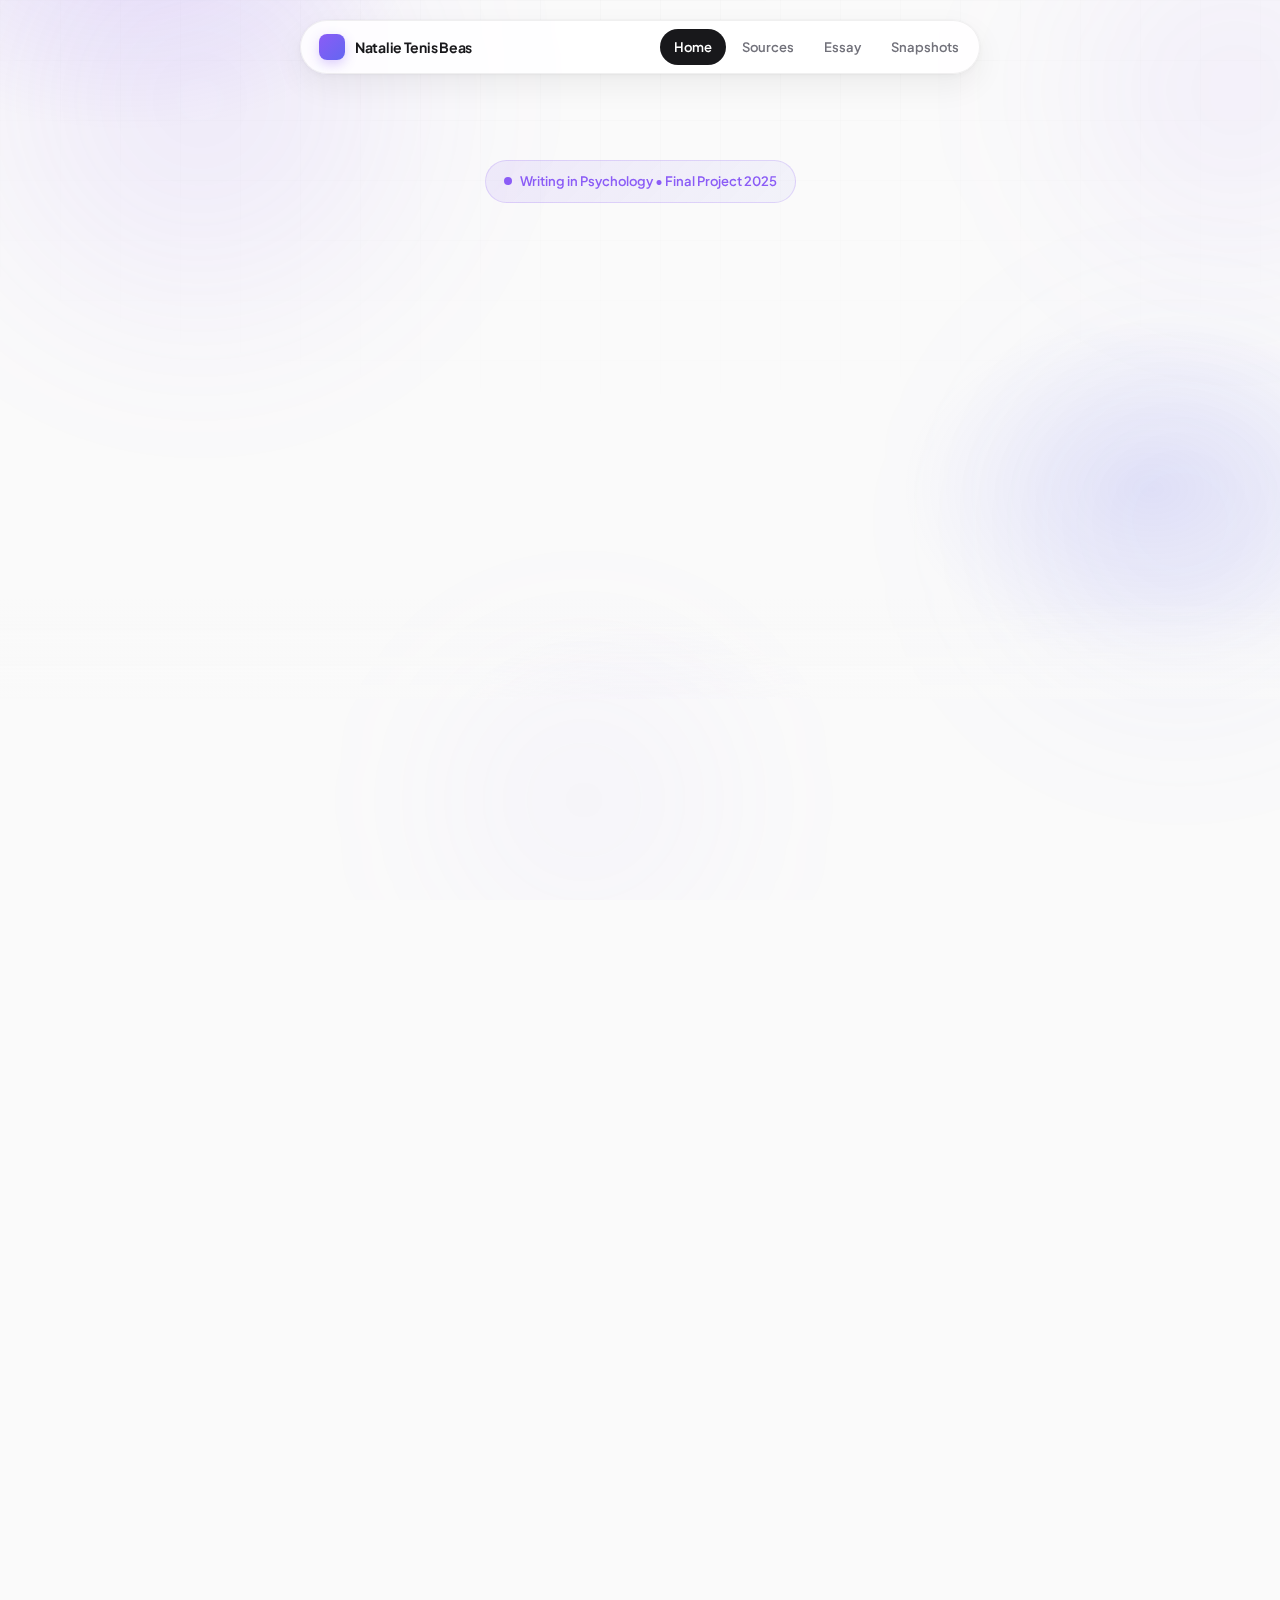
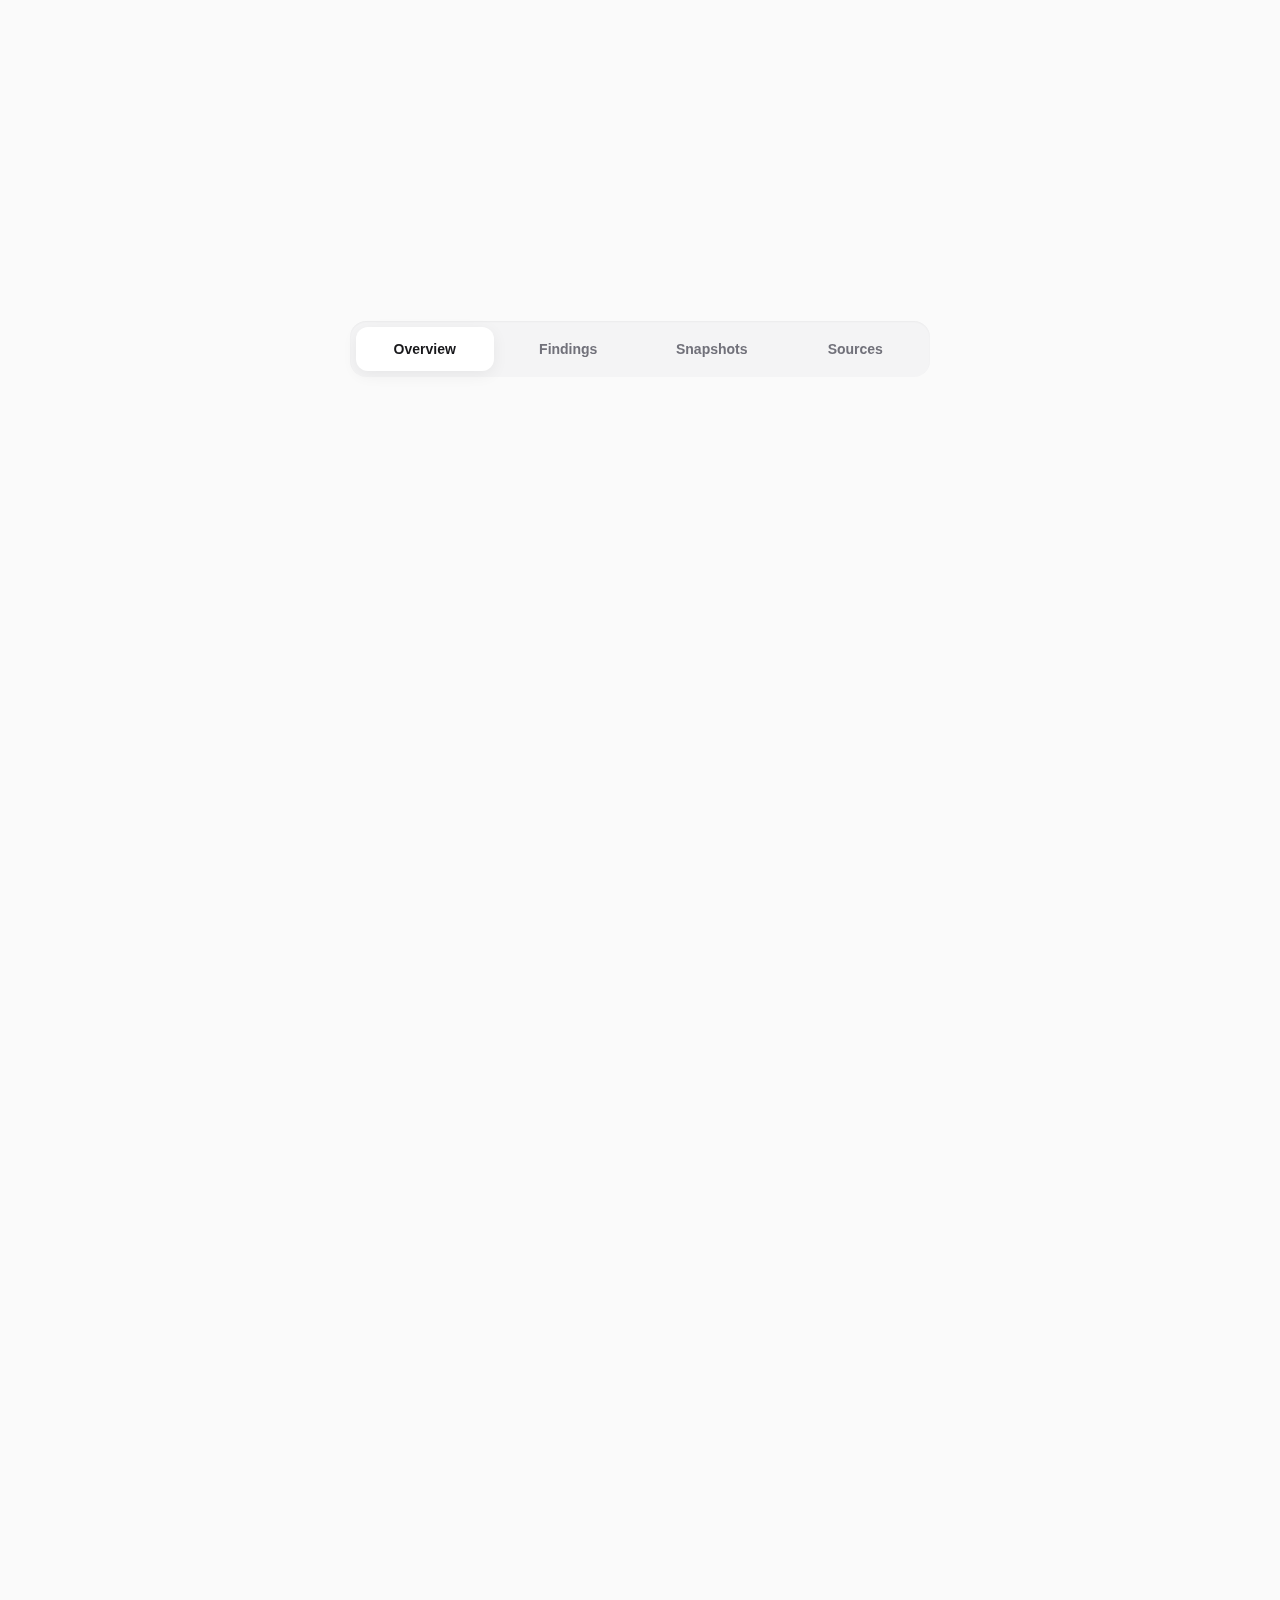
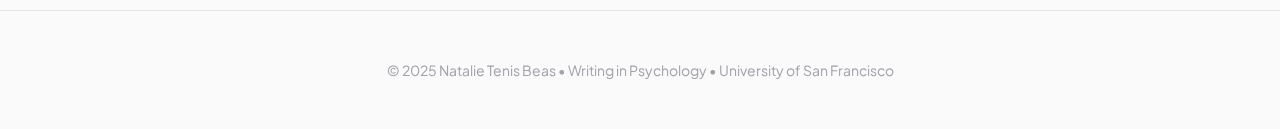
<file: index.html>
<!doctype html>
<html lang="en">
<head>
	<meta charset="utf-8">
	<meta name="viewport" content="width=device-width, initial-scale=1">
	<title>Take 2 of Connection vs. Correction — Natalie Tenis Beas</title>
	<link rel="preconnect" href="https://fonts.googleapis.com">
	<link rel="preconnect" href="https://fonts.gstatic.com" crossorigin>
	<link href="https://fonts.googleapis.com/css2?family=Plus+Jakarta+Sans:wght@400;500;600;700;800&display=swap" rel="stylesheet">
	<link rel="stylesheet" href="assets/css/styles.css">
	<link rel="icon" href="data:image/svg+xml,%3Csvg xmlns='http://www.w3.org/2000/svg' viewBox='0 0 64 64'%3E%3Cdefs%3E%3ClinearGradient id='g' x1='0' x2='1' y1='0' y2='1'%3E%3Cstop stop-color='%238b5cf6'/%3E%3Cstop offset='1' stop-color='%236366f1'/%3E%3C/linearGradient%3E%3C/defs%3E%3Crect width='64' height='64' rx='14' fill='url(%23g)'/%3E%3C/svg%3E">
</head>
<body>
	<!-- Ambient Background -->
	<div class="ambient-bg">
		<div class="ambient-orb orb-1"></div>
		<div class="ambient-orb orb-2"></div>
		<div class="ambient-orb orb-3"></div>
	</div>
	<div class="grid-pattern"></div>

	<header class="nav">
		<div class="nav-inner">
			<a class="brand" href="index.html">
				<span class="brand-badge"></span>
				<span>Natalie Tenis Beas</span>
			</a>
			<nav class="menu">
				<a class="active" href="index.html">Home</a>
				<a href="sources.html">Sources</a>
				<a href="draft.html">Essay</a>
				<a href="snapshots.html">Snapshots</a>
			</nav>
		</div>
	</header>

	<main>
		<!-- Hero Section -->
		<section class="hero">
			<div class="container">
				<span class="hero-badge">Writing in Psychology • Final Project 2025</span>
				<h1>Take 2 of Connection vs. <span>Correction</span></h1>
				<p class="hero-subtitle">
					How does educator feedback shape student identity? This research explores the transformative—and sometimes destructive—power of the words teachers choose.
				</p>
				<div class="hero-actions">
					<a class="btn btn-primary" href="#explore">
						Explore Research
						<svg class="btn-icon" fill="none" stroke="currentColor" viewBox="0 0 24 24"><path stroke-linecap="round" stroke-linejoin="round" stroke-width="2" d="M17 8l4 4m0 0l-4 4m4-4H3"/></svg>
					</a>
					<a class="btn btn-secondary" href="draft.html">Read Full Essay</a>
				</div>
			</div>
			<div class="hero-decoration"></div>
		</section>

		<!-- Revision Reflection Card -->
		<section class="reflection-section">
			<div class="container">
				<div class="reflection-card reveal">
					<h2>Revision Reflection</h2>
					<div class="reflection-content">
						<div class="reflection-item">
							<div class="reflection-item-icon">
								<svg width="22" height="22" viewBox="0 0 24 24" fill="none" stroke="currentColor" stroke-width="2" stroke-linecap="round" stroke-linejoin="round">
									<circle cx="12" cy="12" r="10"></circle>
									<circle cx="12" cy="12" r="3"></circle>
								</svg>
							</div>
							<h4>My Goal</h4>
							<p>My goal for this revision was to improve the overall usability and visual clarity of my webpage. I focused on fixing minor bugs in the original version and enhancing the design by adding imagery and symbolic elements that make the page more engaging. After meeting with my professor, I also prioritized making the site more user-friendly for someone who might not immediately understand how to navigate it.</p>
						</div>
						<div class="reflection-item">
							<div class="reflection-item-icon">
								<svg width="22" height="22" viewBox="0 0 24 24" fill="none" stroke="currentColor" stroke-width="2" stroke-linecap="round" stroke-linejoin="round">
									<path d="M22 11.08V12a10 10 0 1 1-5.93-9.14"></path>
									<polyline points="22 4 12 14.01 9 11.01"></polyline>
								</svg>
							</div>
							<h4>What I Accomplished</h4>
							<p>I believe I accomplished most of what I set out to do. The revised layout functions more smoothly, and the added design elements make the page feel clearer and more intentional. The navigation is simpler and better aligned with the feedback I received.</p>
						</div>
						<div class="reflection-item">
							<div class="reflection-item-icon">
								<svg width="22" height="22" viewBox="0 0 24 24" fill="none" stroke="currentColor" stroke-width="2" stroke-linecap="round" stroke-linejoin="round">
									<polygon points="12 2 15.09 8.26 22 9.27 17 14.14 18.18 21.02 12 17.77 5.82 21.02 7 14.14 2 9.27 8.91 8.26 12 2"></polygon>
								</svg>
							</div>
							<h4>Future Improvements</h4>
							<p>If I were to revise this project further, I would explore incorporating more visual assets—such as stock images—to make the design even richer. I ultimately chose to use emojis and symbols instead because they fit the tone of the webpage better, but I still think there is room to experiment with more complex imagery if I had more time or stronger tools for implementation.</p>
						</div>
						<div class="reflection-item highlight">
							<div class="reflection-item-icon">
								<svg width="22" height="22" viewBox="0 0 24 24" fill="none" stroke="currentColor" stroke-width="2" stroke-linecap="round" stroke-linejoin="round">
									<path d="M20.84 4.61a5.5 5.5 0 0 0-7.78 0L12 5.67l-1.06-1.06a5.5 5.5 0 0 0-7.78 7.78l1.06 1.06L12 21.23l7.78-7.78 1.06-1.06a5.5 5.5 0 0 0 0-7.78z"></path>
								</svg>
							</div>
							<h4>What I'm Proudest Of</h4>
							<p>What I feel best about is the way the revisions improved the accessibility and overall user experience of the site. The changes made the project feel more complete, and the design choices now better support the purpose of the webpage.</p>
						</div>
					</div>
				</div>
			</div>
		</section>

		<!-- Stats Section -->
		<section class="stats-section">
			<div class="container">
				<div class="stats-grid">
					<div class="stat-card reveal reveal-1">
						<div class="stat-number">3</div>
						<div class="stat-label">Peer-Reviewed Sources</div>
					</div>
					<div class="stat-card reveal reveal-2">
						<div class="stat-number">3</div>
						<div class="stat-label">Student Snapshots</div>
					</div>
					<div class="stat-card reveal reveal-3">
						<div class="stat-number">7</div>
						<div class="stat-label">Key Insights</div>
					</div>
					<div class="stat-card reveal reveal-4">
						<div class="stat-number">1</div>
						<div class="stat-label">Core Thesis</div>
					</div>
				</div>
			</div>
		</section>

		<!-- Tabbed Content Section -->
		<section class="tabs-section" id="explore">
			<div class="container">
				
				<!-- Tab Navigation -->
				<div class="tabs-nav">
					<button class="tab-btn active" data-tab="overview">Overview</button>
					<button class="tab-btn" data-tab="findings">Findings</button>
					<button class="tab-btn" data-tab="snapshots">Snapshots</button>
					<button class="tab-btn" data-tab="sources">Sources</button>
				</div>

				<!-- Tab: Overview -->
				<div class="tab-content active" id="tab-overview">
					<div class="bento-grid">
						<div class="bento-card span-6 reveal reveal-1">
							<div class="bento-icon">
								<!-- Search Document Icon -->
								<svg width="28" height="28" viewBox="0 0 24 24" fill="none" stroke="currentColor" stroke-width="2" stroke-linecap="round" stroke-linejoin="round">
									<path d="M14 2H6a2 2 0 0 0-2 2v16a2 2 0 0 0 2 2h12a2 2 0 0 0 2-2V8z"></path>
									<polyline points="14 2 14 8 20 8"></polyline>
									<line x1="16" y1="13" x2="8" y2="13"></line>
									<line x1="16" y1="17" x2="8" y2="17"></line>
									<polyline points="10 9 9 9 8 9"></polyline>
								</svg>
							</div>
							<h3>The Research Question</h3>
							<p>How does educator feedback—whether supportive or dismissive—shape how students see themselves as writers and learners?</p>
						</div>
						<div class="bento-card span-6 reveal reveal-2">
							<div class="bento-icon">
								<!-- Git/Workflow Icon -->
								<svg width="28" height="28" viewBox="0 0 24 24" fill="none" stroke="currentColor" stroke-width="2" stroke-linecap="round" stroke-linejoin="round">
									<circle cx="12" cy="5" r="2"></circle>
									<circle cx="6" cy="12" r="2"></circle>
									<circle cx="18" cy="19" r="2"></circle>
									<line x1="12" y1="7" x2="12" y2="13"></line>
									<path d="M6 14c0 2.5 2.5 3 5 4"></path>
									<path d="M18 17c0-2.5-2.5-3-5-4"></path>
								</svg>
							</div>
							<h3>The Approach</h3>
							<p>Combining peer-reviewed research from Sherma, Truax, and Zhu with real student experiences to reveal patterns in feedback impact.</p>
						</div>
						<div class="bento-card span-4 reveal reveal-3">
							<div class="bento-icon">
								<!-- Sprout Icon -->
								<svg width="28" height="28" viewBox="0 0 24 24" fill="none" stroke="currentColor" stroke-width="2" stroke-linecap="round" stroke-linejoin="round">
									<path d="M2 22h20"></path>
									<path d="M12 22v-7"></path>
									<path d="M12 15a5 5 0 0 0-5-5 5 5 0 0 1 5-5 5 5 0 0 1 5 5 5 5 0 0 0-5 5z"></path>
								</svg>
							</div>
							<h3>Growth Mindset</h3>
							<p>Process-focused feedback nurtures resilience and confidence in students.</p>
						</div>
						<div class="bento-card span-4 reveal reveal-4">
							<div class="bento-icon">
								<!-- Heart Pulse Icon -->
								<svg width="28" height="28" viewBox="0 0 24 24" fill="none" stroke="currentColor" stroke-width="2" stroke-linecap="round" stroke-linejoin="round">
									<path d="M22 12h-4l-3 9L9 3l-3 9H2"></path>
								</svg>
							</div>
							<h3>Emotional Wellbeing</h3>
							<p>Harsh feedback can cause lasting psychological harm to developing writers.</p>
						</div>
						<div class="bento-card span-4 reveal reveal-1">
							<div class="bento-icon">
								<!-- Sliders/Control Icon -->
								<svg width="28" height="28" viewBox="0 0 24 24" fill="none" stroke="currentColor" stroke-width="2" stroke-linecap="round" stroke-linejoin="round">
									<line x1="4" y1="21" x2="4" y2="14"></line>
									<line x1="4" y1="10" x2="4" y2="3"></line>
									<line x1="12" y1="21" x2="12" y2="12"></line>
									<line x1="12" y1="8" x2="12" y2="3"></line>
									<line x1="20" y1="21" x2="20" y2="16"></line>
									<line x1="20" y1="12" x2="20" y2="3"></line>
									<line x1="1" y1="14" x2="7" y2="14"></line>
									<line x1="9" y1="8" x2="15" y2="8"></line>
									<line x1="17" y1="16" x2="23" y2="16"></line>
								</svg>
							</div>
							<h3>Self-Regulation</h3>
							<p>Scaffolded comments teach students to become independent learners.</p>
						</div>
					</div>

					<div class="feature-section reveal">
						<div class="feature-content">
							<span class="feature-label">Core Thesis</span>
							<h2>Feedback isn't just about correction—it's about connection.</h2>
							<p>
								When educators provide <strong>thoughtful, process-based feedback</strong>, they nurture motivation and identity. 
								When comments are <strong>harsh, vague, and dismissive</strong>, they leave lasting impressions that shape how students see themselves as learners—long after the grade is forgotten.
							</p>
						</div>
					</div>
				</div>

				<!-- Tab: Key Findings -->
				<div class="tab-content" id="tab-findings">
					<div class="findings-grid reveal">
						<div class="finding-card">
							<span class="finding-label">Sherma, 2025</span>
							<h4>Psychology of Feedback</h4>
							<p>"Merely giving feedback may not be helpful if instructors neglect the psychology intrinsically associated with it. Corrective feedback tends to discourage aspiring writers."</p>
						</div>
						<div class="finding-card">
							<span class="finding-label">Truax, 2018</span>
							<h4>Growth Mindset Language</h4>
							<p>"Comments like 'I can tell you put a lot of effort into this' help students develop a growth mindset. Correcting and criticizing undermines motivation."</p>
						</div>
						<div class="finding-card">
							<span class="finding-label">Zhu et al., 2024</span>
							<h4>Self-Regulated Learning</h4>
							<p>"Scaffolding feedback provides step-by-step cues and models to help students learn how to generate correct answers independently."</p>
						</div>
						<div class="finding-card">
							<span class="finding-label">Synthesis</span>
							<h4>The Pattern That Emerges</h4>
							<p>Feedback is power. Every word tells a student 'I see your effort'—or 'I don't.' The difference shapes voices for years to come.</p>
						</div>
					</div>

					<div class="cta-section reveal">
						<h3>Want the complete analysis?</h3>
						<p>Read the full essay with detailed case studies and research synthesis.</p>
						<a class="btn btn-accent" href="draft.html">
							Read Full Essay
							<svg class="btn-icon" fill="none" stroke="currentColor" viewBox="0 0 24 24"><path stroke-linecap="round" stroke-linejoin="round" stroke-width="2" d="M17 8l4 4m0 0l-4 4m4-4H3"/></svg>
						</a>
					</div>
				</div>

				<!-- Tab: Snapshots -->
				<div class="tab-content" id="tab-snapshots">
					<div class="snapshots-grid reveal">
						<article class="snapshot-card">
							<div class="snapshot-header"></div>
							<div class="snapshot-body">
								<span class="snapshot-label">Snapshot A</span>
								<h3 class="snapshot-title">Graded in Red</h3>
								<p class="snapshot-meta">Heavy red-ink criticism on first college essay</p>
								<ul class="snapshot-list">
									<li>Excitement turned to self-doubt after receiving a bold red "C"</li>
									<li>Effort felt invalidated; success felt borrowed, not earned</li>
									<li>Vague, harsh feedback eroded confidence and writer identity</li>
								</ul>
								<a class="btn btn-secondary btn-sm" href="https://drive.google.com/file/d/1oM6Gxu0y8qZPQxXNmFQVa8meyzzZmjX/preview" target="_blank" rel="noopener">View Document →</a>
							</div>
						</article>

						<article class="snapshot-card">
							<div class="snapshot-header"></div>
							<div class="snapshot-body">
								<span class="snapshot-label">Snapshot B</span>
								<h3 class="snapshot-title">Tutoring Transformation</h3>
								<p class="snapshot-meta">Patient one-on-one guidance with Ms. Taylor</p>
								<ul class="snapshot-list">
									<li>Reading together reframed writing as a rewarding challenge</li>
									<li>Sessions became something to anticipate, not dread</li>
									<li>Process-focused feedback nurtured growth mindset</li>
								</ul>
								<a class="btn btn-secondary btn-sm" href="https://drive.google.com/file/d/1RvjVcDk6inS9tuG1fv1GD0pKNWzwPqHv/preview" target="_blank" rel="noopener">View Document →</a>
							</div>
						</article>

						<article class="snapshot-card">
							<div class="snapshot-header"></div>
							<div class="snapshot-body">
								<span class="snapshot-label">Snapshot C</span>
								<h3 class="snapshot-title">Strategy Over Scores</h3>
								<p class="snapshot-meta">Self-regulated learning through scaffolding</p>
								<ul class="snapshot-list">
									<li>Scaffolded comments built planning and revising habits</li>
									<li>Criticism without guidance discourages strategy use</li>
									<li>Long-term gains come from cultivated SRL strategies</li>
								</ul>
								<a class="btn btn-secondary btn-sm" href="https://drive.google.com/file/d/1L2MlVuUBDw1TI-Dj2SC7259bfvgJYig1/preview" target="_blank" rel="noopener">View Document →</a>
							</div>
						</article>
					</div>
				</div>

				<!-- Tab: Sources -->
				<div class="tab-content" id="tab-sources">
					<div class="sources-grid reveal">
						<article class="source-card">
							<span class="source-number">1</span>
							<div class="source-content">
								<h3 class="source-title">Teachers' Feedback and Students' Emotional Wellbeing in Writing Courses</h3>
								<p class="source-meta">Sherma, A. B. (2025) • Journal of English Learner Education, 17(1)</p>
							</div>
							<a class="source-link" href="https://stars.library.ucf.edu/jele/vol17/iss1/9" target="_blank" rel="noopener">
								Access
								<svg fill="none" stroke="currentColor" viewBox="0 0 24 24"><path stroke-linecap="round" stroke-linejoin="round" stroke-width="2" d="M17 8l4 4m0 0l-4 4m4-4H3"/></svg>
							</a>
						</article>

						<article class="source-card">
							<span class="source-number">2</span>
							<div class="source-content">
								<h3 class="source-title">The Impact of Teacher Language and Growth Mindset Feedback on Writing Motivation</h3>
								<p class="source-meta">Truax, M. L. (2018) • Literacy Research and Instruction, 57(2)</p>
							</div>
							<a class="source-link" href="https://doi.org/10.1080/19388071.2017.1340529" target="_blank" rel="noopener">
								Access
								<svg fill="none" stroke="currentColor" viewBox="0 0 24 24"><path stroke-linecap="round" stroke-linejoin="round" stroke-width="2" d="M17 8l4 4m0 0l-4 4m4-4H3"/></svg>
							</a>
						</article>

						<article class="source-card">
							<span class="source-number">3</span>
							<div class="source-content">
								<h3 class="source-title">Relationships between Teacher Feedback and English Writing Proficiency</h3>
								<p class="source-meta">Zhu, Jinyu, et al. (2024) • System, 123</p>
							</div>
							<a class="source-link" href="https://doi.org/10.1016/j.system.2024.103338" target="_blank" rel="noopener">
								Access
								<svg fill="none" stroke="currentColor" viewBox="0 0 24 24"><path stroke-linecap="round" stroke-linejoin="round" stroke-width="2" d="M17 8l4 4m0 0l-4 4m4-4H3"/></svg>
							</a>
						</article>
					</div>
				</div>

			</div>
		</section>
	</main>

	<footer class="footer">
		<div class="container">
			<p>© 2025 Natalie Tenis Beas • Writing in Psychology • University of San Francisco</p>
		</div>
	</footer>

	<script>
		// Tab functionality with smooth transitions
		document.querySelectorAll('.tab-btn').forEach(btn => {
			btn.addEventListener('click', () => {
				// Remove active from all
				document.querySelectorAll('.tab-btn').forEach(b => b.classList.remove('active'));
				document.querySelectorAll('.tab-content').forEach(c => c.classList.remove('active'));
				
				// Activate clicked tab
				btn.classList.add('active');
				const tabId = btn.getAttribute('data-tab');
				document.getElementById('tab-' + tabId).classList.add('active');
			});
		});

		// Intersection Observer for reveal animations
		const observerOptions = {
			threshold: 0.01,
			rootMargin: '0px 0px -20px 0px'
		};

		const observer = new IntersectionObserver((entries) => {
			entries.forEach(entry => {
				if (entry.isIntersecting) {
					entry.target.style.animationPlayState = 'running';
					observer.unobserve(entry.target);
				}
			});
		}, observerOptions);

		document.querySelectorAll('.reveal').forEach(el => {
			el.style.animationPlayState = 'paused';
			observer.observe(el);
		});

		// Smooth scroll for anchor links
		document.querySelectorAll('a[href^="#"]').forEach(anchor => {
			anchor.addEventListener('click', function(e) {
				e.preventDefault();
				const target = document.querySelector(this.getAttribute('href'));
				if (target) {
					target.scrollIntoView({
						behavior: 'smooth',
						block: 'start'
					});
				}
			});
		});

		// Parallax effect for ambient orbs
		document.addEventListener('mousemove', (e) => {
			const orbs = document.querySelectorAll('.ambient-orb');
			const x = e.clientX / window.innerWidth;
			const y = e.clientY / window.innerHeight;
			
			orbs.forEach((orb, i) => {
				const speed = (i + 1) * 15;
				const xMove = (x - 0.5) * speed;
				const yMove = (y - 0.5) * speed;
				orb.style.transform = `translate(${xMove}px, ${yMove}px)`;
			});
		});
	</script>
</body>
</html>
</file>
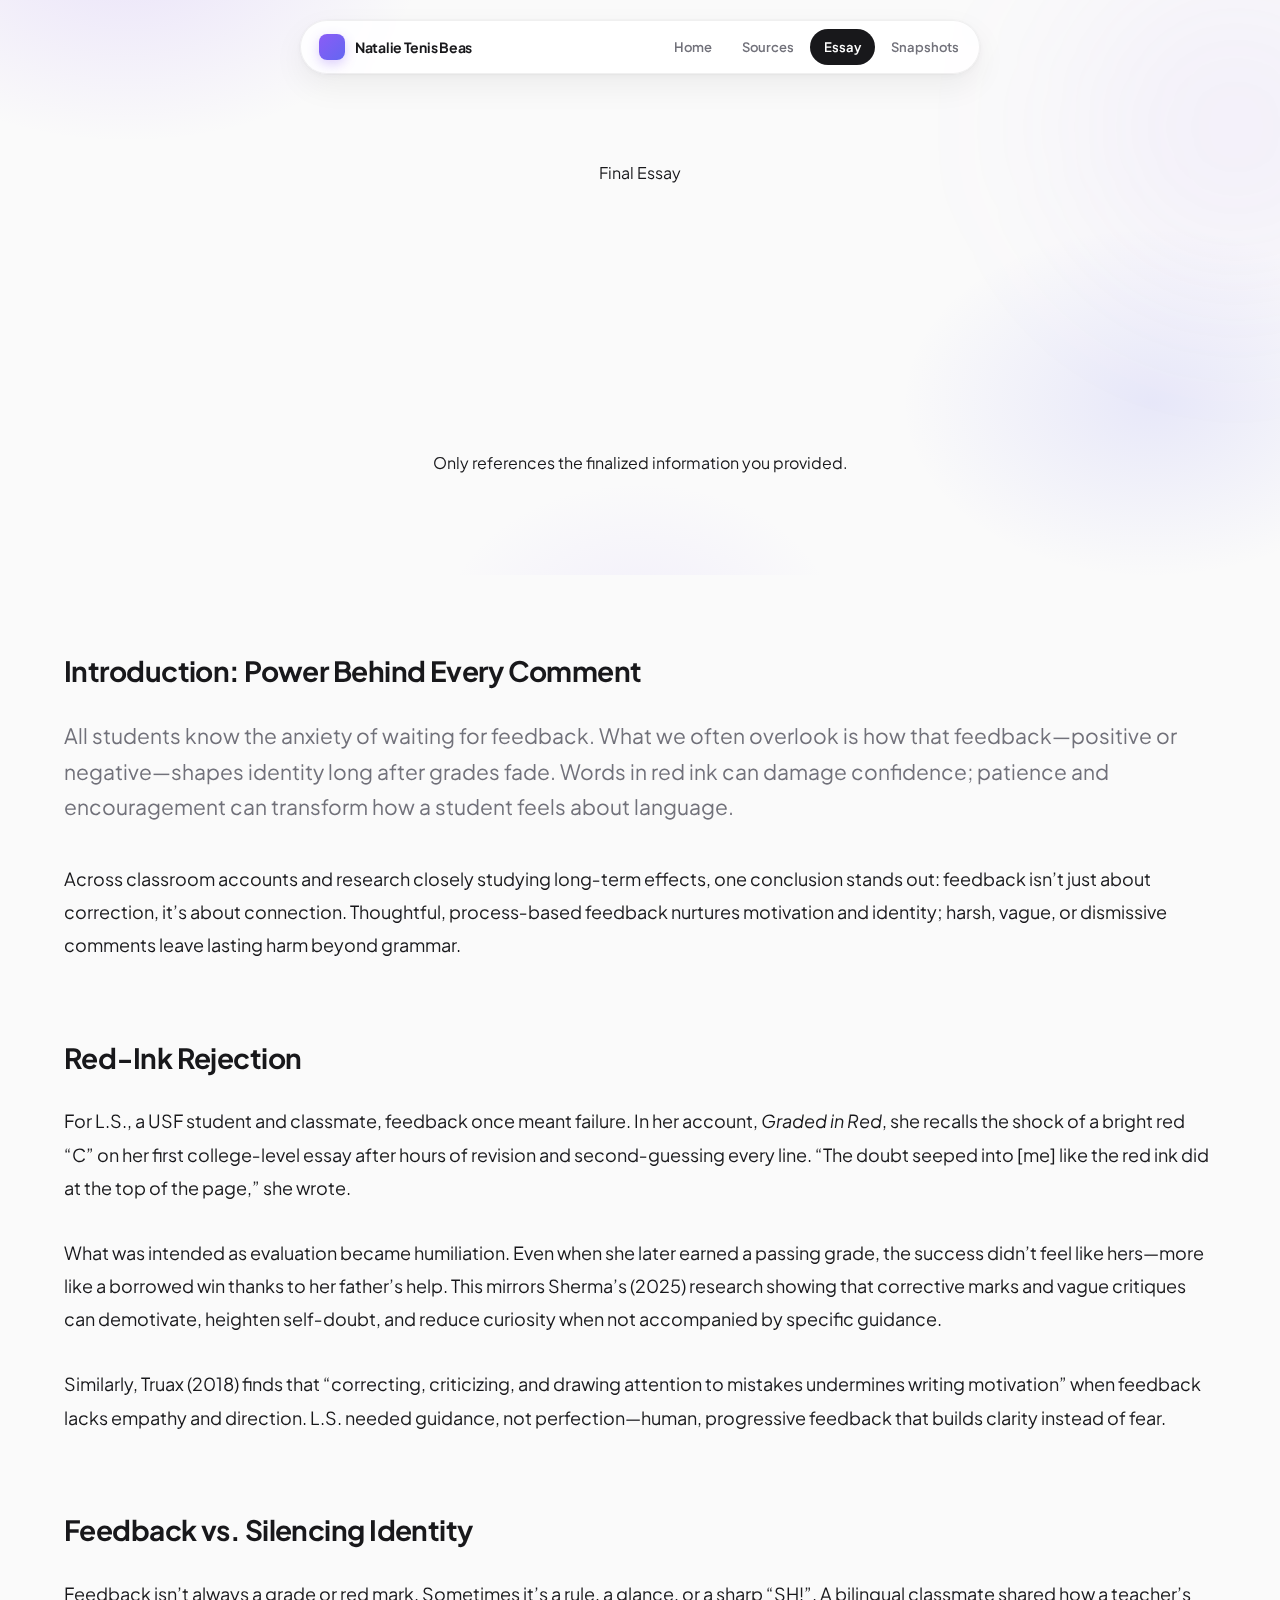
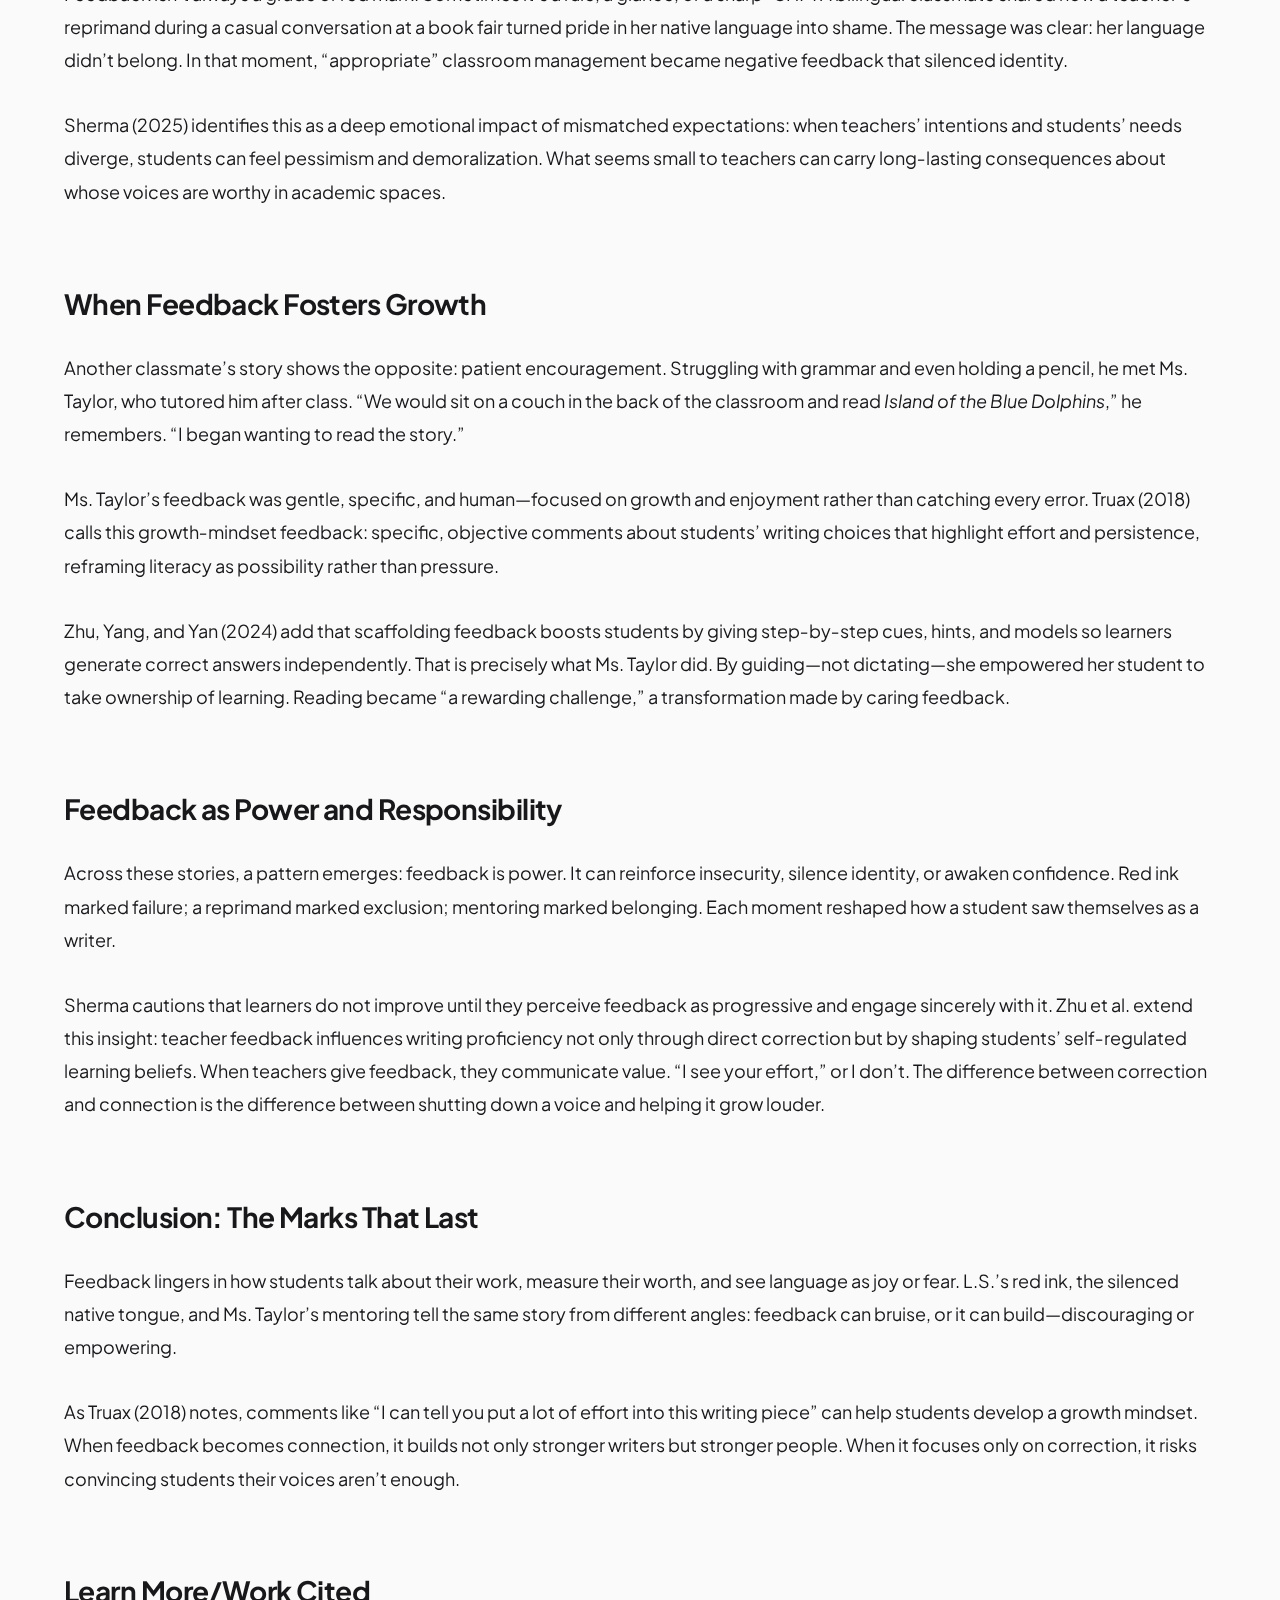
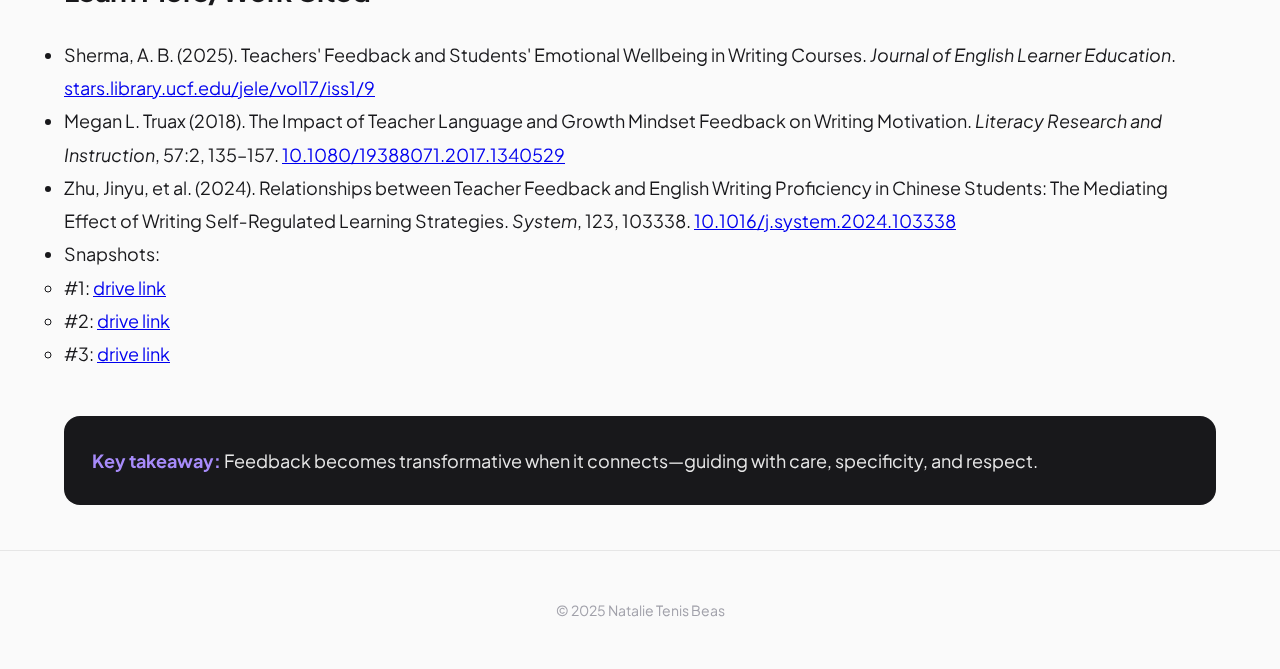
<file: draft.html>
<!doctype html>
<html lang="en">
<head>
	<meta charset="utf-8">
	<meta name="viewport" content="width=device-width, initial-scale=1">
    <title>Final Essay — Writing in Psychology</title>
	<link rel="stylesheet" href="assets/css/styles.css">
</head>
<body>
	<header class="nav">
		<div class="container nav-inner">
			<a class="brand" href="index.html"><span class="brand-badge"></span><span>Natalie Tenis Beas</span></a>
			<nav class="menu">
				<a href="index.html">Home</a>
				<a href="sources.html">Sources</a>
				<a class="active" href="draft.html">Essay</a>
				<a href="snapshots.html">Snapshots</a>
			</nav>
		</div>
	</header>

	<main>
		<section class="hero">
			<div class="container">
				<div class="kicker">Final Essay</div>
				<h1 class="h1 gradient-text">Correction vs. Connection: The Lasting Impacts of Educator Feedback</h1>
				<p class="subtitle">Only references the finalized information you provided.</p>
			</div>
		</section>

		<section class="section">
			<div class="container prose">
				<h2>Introduction: Power Behind Every Comment</h2>
				<p class="lead">All students know the anxiety of waiting for feedback. What we often overlook is how that feedback—positive or negative—shapes identity long after grades fade. Words in red ink can damage confidence; patience and encouragement can transform how a student feels about language.</p>
				<p>Across classroom accounts and research closely studying long‑term effects, one conclusion stands out: feedback isn’t just about correction, it’s about connection. Thoughtful, process‑based feedback nurtures motivation and identity; harsh, vague, or dismissive comments leave lasting harm beyond grammar.</p>

				<h2>Red‑Ink Rejection</h2>
				<p>For L.S., a USF student and classmate, feedback once meant failure. In her account, <em>Graded in Red</em>, she recalls the shock of a bright red “C” on her first college‑level essay after hours of revision and second‑guessing every line. “The doubt seeped into [me] like the red ink did at the top of the page,” she wrote.</p>
				<p>What was intended as evaluation became humiliation. Even when she later earned a passing grade, the success didn’t feel like hers—more like a borrowed win thanks to her father’s help. This mirrors Sherma’s (2025) research showing that corrective marks and vague critiques can demotivate, heighten self‑doubt, and reduce curiosity when not accompanied by specific guidance.</p>
				<p>Similarly, Truax (2018) finds that “correcting, criticizing, and drawing attention to mistakes undermines writing motivation” when feedback lacks empathy and direction. L.S. needed guidance, not perfection—human, progressive feedback that builds clarity instead of fear.</p>

				<h2>Feedback vs. Silencing Identity</h2>
				<p>Feedback isn’t always a grade or red mark. Sometimes it’s a rule, a glance, or a sharp “SH!”. A bilingual classmate shared how a teacher’s reprimand during a casual conversation at a book fair turned pride in her native language into shame. The message was clear: her language didn’t belong. In that moment, “appropriate” classroom management became negative feedback that silenced identity.</p>
				<p>Sherma (2025) identifies this as a deep emotional impact of mismatched expectations: when teachers’ intentions and students’ needs diverge, students can feel pessimism and demoralization. What seems small to teachers can carry long‑lasting consequences about whose voices are worthy in academic spaces.</p>

				<h2>When Feedback Fosters Growth</h2>
				<p>Another classmate’s story shows the opposite: patient encouragement. Struggling with grammar and even holding a pencil, he met Ms. Taylor, who tutored him after class. “We would sit on a couch in the back of the classroom and read <em>Island of the Blue Dolphins</em>,” he remembers. “I began wanting to read the story.”</p>
				<p>Ms. Taylor’s feedback was gentle, specific, and human—focused on growth and enjoyment rather than catching every error. Truax (2018) calls this growth‑mindset feedback: specific, objective comments about students’ writing choices that highlight effort and persistence, reframing literacy as possibility rather than pressure.</p>
				<p>Zhu, Yang, and Yan (2024) add that scaffolding feedback boosts students by giving step‑by‑step cues, hints, and models so learners generate correct answers independently. That is precisely what Ms. Taylor did. By guiding—not dictating—she empowered her student to take ownership of learning. Reading became “a rewarding challenge,” a transformation made by caring feedback.</p>

        		<h2>Feedback as Power and Responsibility</h2>
				<p>Across these stories, a pattern emerges: feedback is power. It can reinforce insecurity, silence identity, or awaken confidence. Red ink marked failure; a reprimand marked exclusion; mentoring marked belonging. Each moment reshaped how a student saw themselves as a writer.</p>
				<p>Sherma cautions that learners do not improve until they perceive feedback as progressive and engage sincerely with it. Zhu et al. extend this insight: teacher feedback influences writing proficiency not only through direct correction but by shaping students’ self‑regulated learning beliefs. When teachers give feedback, they communicate value. “I see your effort,” or I don’t. The difference between correction and connection is the difference between shutting down a voice and helping it grow louder.</p>

				<h2>Conclusion: The Marks That Last</h2>
				<p>Feedback lingers in how students talk about their work, measure their worth, and see language as joy or fear. L.S.’s red ink, the silenced native tongue, and Ms. Taylor’s mentoring tell the same story from different angles: feedback can bruise, or it can build—discouraging or empowering.</p>
				<p>As Truax (2018) notes, comments like “I can tell you put a lot of effort into this writing piece” can help students develop a growth mindset. When feedback becomes connection, it builds not only stronger writers but stronger people. When it focuses only on correction, it risks convincing students their voices aren’t enough.</p>

				<h2>Learn More/Work Cited</h2>
				<ul>
					<li>Sherma, A. B. (2025). Teachers' Feedback and Students' Emotional Wellbeing in Writing Courses. <em>Journal of English Learner Education</em>. <a href="https://stars.library.ucf.edu/jele/vol17/iss1/9" target="_blank" rel="noopener">stars.library.ucf.edu/jele/vol17/iss1/9</a></li>
					<li>Megan L. Truax (2018). The Impact of Teacher Language and Growth Mindset Feedback on Writing Motivation. <em>Literacy Research and Instruction</em>, 57:2, 135–157. <a href="https://doi.org/10.1080/19388071.2017.1340529" target="_blank" rel="noopener">10.1080/19388071.2017.1340529</a></li>
					<li>Zhu, Jinyu, et al. (2024). Relationships between Teacher Feedback and English Writing Proficiency in Chinese Students: The Mediating Effect of Writing Self‑Regulated Learning Strategies. <em>System</em>, 123, 103338. <a href="https://doi.org/10.1016/j.system.2024.103338" target="_blank" rel="noopener">10.1016/j.system.2024.103338</a></li>
					<li>Snapshots: 
						<ul>
							<li>#1: <a href="https://drive.usercontent.google.com/download?id=1oM6Gxu0y8qZPQxXNfmPQV8mez7mZjX&export=download&authuser=0&confirm=t&uuid=9097afd3-742b-46ad-83dd-c3b8281cb257&at=AN8xHorjq7_F7UxQ-7la6eF_WF1:1758748487259" target="_blank" rel="noopener">drive link</a></li>
							<li>#2: <a href="https://drive.usercontent.google.com/download?id=1RvjVcDk6inS9tuG1fv1GD0pKNWzwPqHv&export=download&authuser=0&confirm=t&uuid=8f5483fd-b8f2-4764-8160-72a7db8a6ac1&at=AN8xHookTrYBPgrzurLuL5iupWyf:1758745045712" target="_blank" rel="noopener">drive link</a></li>
							<li>#3: <a href="https://drive.usercontent.google.com/download?id=1L2MlVuUBDw1TI-Dj2SC7259bfvgJYig1&export=download&authuser=0&confirm=t&uuid=d36a8bba-32ff-48a2-bacb-5adde520a90d&at=AN8xHop4SC3piezDFKy-LQ_FxYIs:1758745055790" target="_blank" rel="noopener">drive link</a></li>
						</ul>
					</li>
				</ul>
				<div class="callout"><strong>Key takeaway:</strong> Feedback becomes transformative when it connects—guiding with care, specificity, and respect.</div>
			</div>
		</section>
	</main>

	<footer class="footer">
		<div class="container">© 2025 Natalie Tenis Beas</div>
	</footer>
</body>
</html>
</file>
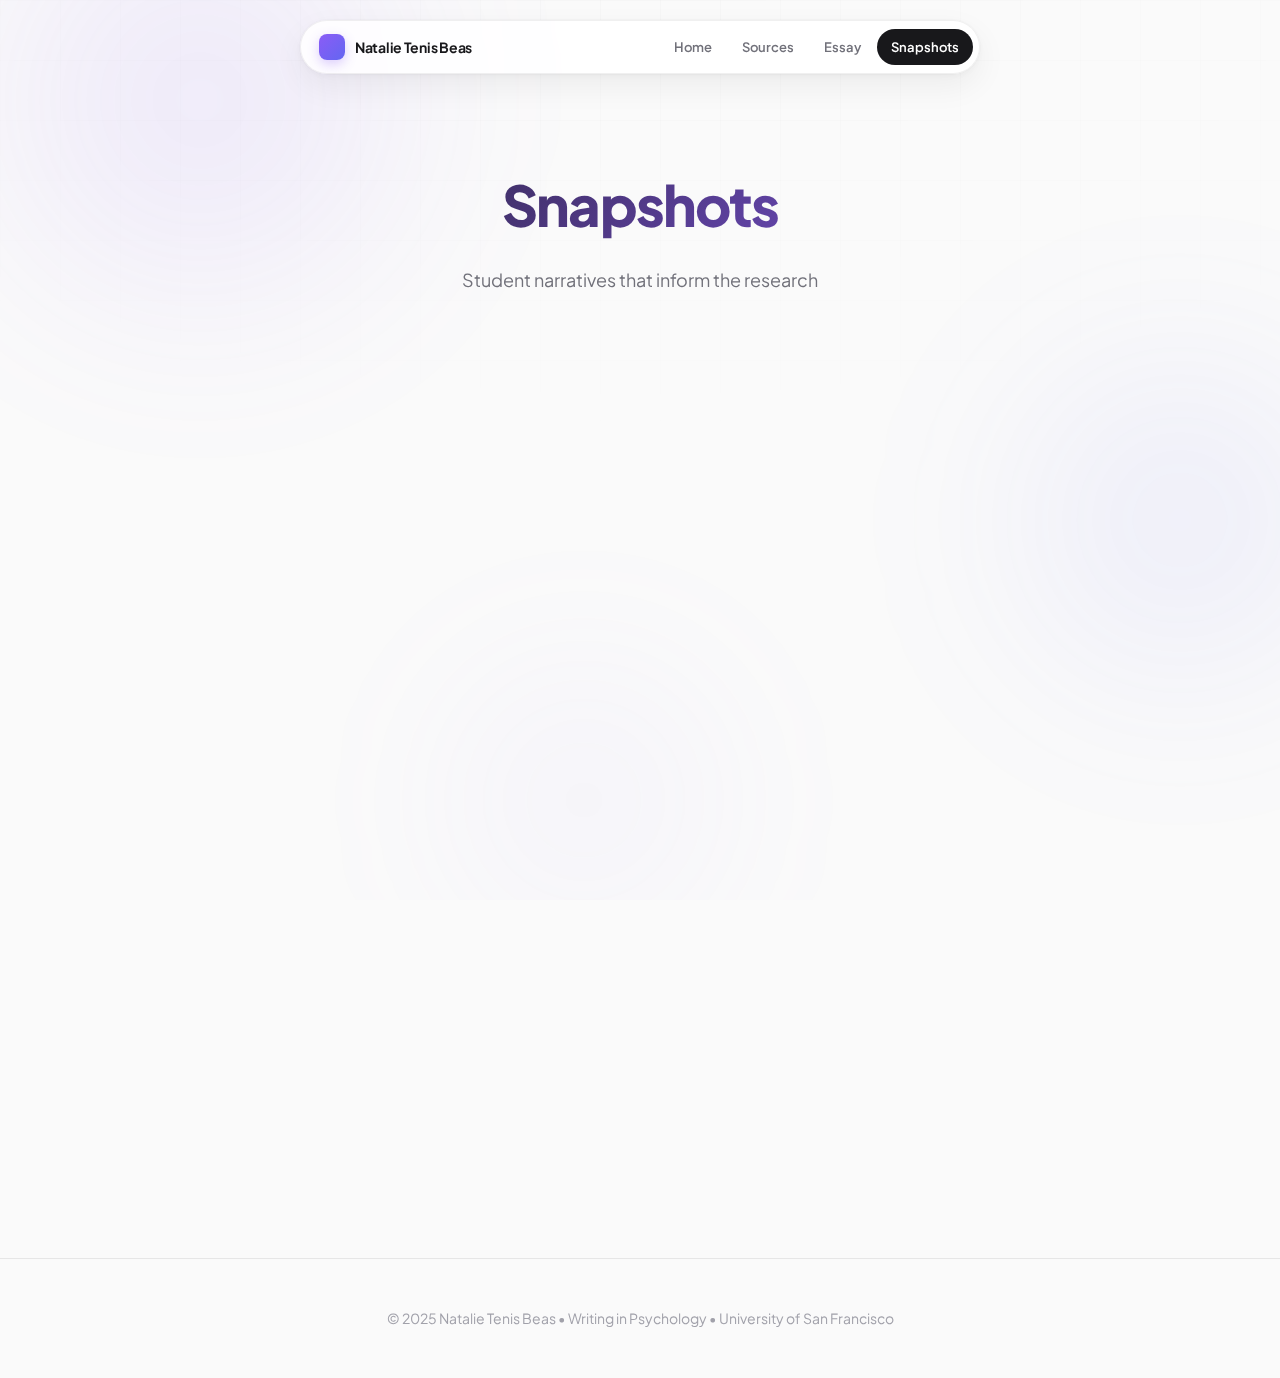
<file: snapshots.html>
<!doctype html>
<html lang="en">
<head>
	<meta charset="utf-8">
	<meta name="viewport" content="width=device-width, initial-scale=1">
	<title>Snapshots — Natalie Tenis Beas</title>
	<link rel="preconnect" href="https://fonts.googleapis.com">
	<link rel="preconnect" href="https://fonts.gstatic.com" crossorigin>
	<link href="https://fonts.googleapis.com/css2?family=Plus+Jakarta+Sans:wght@400;500;600;700;800&display=swap" rel="stylesheet">
	<link rel="stylesheet" href="assets/css/styles.css">
	<link rel="icon" href="data:image/svg+xml,%3Csvg xmlns='http://www.w3.org/2000/svg' viewBox='0 0 64 64'%3E%3Cdefs%3E%3ClinearGradient id='g' x1='0' x2='1' y1='0' y2='1'%3E%3Cstop stop-color='%238b5cf6'/%3E%3Cstop offset='1' stop-color='%236366f1'/%3E%3C/linearGradient%3E%3C/defs%3E%3Crect width='64' height='64' rx='14' fill='url(%23g)'/%3E%3C/svg%3E">
</head>
<body>
	<!-- Ambient Background -->
	<div class="ambient-bg">
		<div class="ambient-orb orb-1"></div>
		<div class="ambient-orb orb-2"></div>
		<div class="ambient-orb orb-3"></div>
	</div>
	<div class="grid-pattern"></div>

	<header class="nav">
		<div class="nav-inner">
			<a class="brand" href="index.html">
				<span class="brand-badge"></span>
				<span>Natalie Tenis Beas</span>
			</a>
			<nav class="menu">
				<a href="index.html">Home</a>
				<a href="sources.html">Sources</a>
				<a href="draft.html">Essay</a>
				<a class="active" href="snapshots.html">Snapshots</a>
			</nav>
		</div>
	</header>

	<main>
		<section class="page-hero">
			<div class="container">
				<h1>Snapshots</h1>
				<p>Student narratives that inform the research</p>
			</div>
		</section>

		<section class="page-section">
			<div class="container">
				<div class="snapshots-grid">
					<article class="snapshot-card reveal reveal-1">
						<div class="snapshot-header"></div>
						<div class="snapshot-body">
							<span class="snapshot-label">Snapshot A</span>
							<h3 class="snapshot-title">Graded in Red</h3>
							<p class="snapshot-meta">First advanced English course; heavy red-ink criticism</p>
							<ul class="snapshot-list">
								<li>Excitement turned to self-doubt after receiving a bold red "C"</li>
								<li>Effort felt invalidated; later "A" felt borrowed, not earned</li>
								<li><strong>Takeaway:</strong> Vague, harsh feedback eroded confidence and writer identity</li>
							</ul>
							<a class="btn btn-secondary btn-sm" href="https://drive.google.com/file/d/1oM6Gxu0y8qZPQxXNmFQVa8meyzzZmjX/preview" target="_blank" rel="noopener">View Document →</a>
						</div>
					</article>

					<article class="snapshot-card reveal reveal-2">
						<div class="snapshot-header"></div>
						<div class="snapshot-body">
							<span class="snapshot-label">Snapshot B</span>
							<h3 class="snapshot-title">Tutoring Transformation</h3>
							<p class="snapshot-meta">One-on-one tutoring with patient guidance and breaks</p>
							<ul class="snapshot-list">
								<li>Reading together reframed writing as a rewarding challenge</li>
								<li>Sessions became something to anticipate, not dread</li>
								<li><strong>Takeaway:</strong> Process-focused feedback nurtured growth mindset and persistence</li>
							</ul>
							<a class="btn btn-secondary btn-sm" href="https://drive.google.com/file/d/1RvjVcDk6inS9tuG1fv1GD0pKNWzwPqHv/preview" target="_blank" rel="noopener">View Document →</a>
						</div>
					</article>

					<article class="snapshot-card reveal reveal-3">
						<div class="snapshot-header"></div>
						<div class="snapshot-body">
							<span class="snapshot-label">Snapshot C</span>
							<h3 class="snapshot-title">Strategy Over Scores</h3>
							<p class="snapshot-meta">How feedback channels students toward self-regulated learning</p>
							<ul class="snapshot-list">
								<li>Scaffolded comments built planning, revising, and monitoring habits</li>
								<li>Criticism without guidance discourages strategy development</li>
								<li><strong>Takeaway:</strong> Long-term gains come from SRL strategies feedback cultivates</li>
							</ul>
							<a class="btn btn-secondary btn-sm" href="https://drive.google.com/file/d/1L2MlVuUBDw1TI-Dj2SC7259bfvgJYig1/preview" target="_blank" rel="noopener">View Document →</a>
						</div>
					</article>
				</div>

				<div class="cta-section reveal" style="margin-top: 48px;">
					<h3>See How These Snapshots Connect</h3>
					<p>Read the full essay to understand how these experiences inform the research.</p>
					<a class="btn btn-accent" href="draft.html">
						Read Full Essay
						<svg class="btn-icon" fill="none" stroke="currentColor" viewBox="0 0 24 24"><path stroke-linecap="round" stroke-linejoin="round" stroke-width="2" d="M17 8l4 4m0 0l-4 4m4-4H3"/></svg>
					</a>
				</div>
			</div>
		</section>
	</main>

	<footer class="footer">
		<div class="container">
			<p>© 2025 Natalie Tenis Beas • Writing in Psychology • University of San Francisco</p>
		</div>
	</footer>

	<script>
		// Reveal animations
		const observerOptions = { threshold: 0.01, rootMargin: '0px 0px -20px 0px' };
		const observer = new IntersectionObserver((entries) => {
			entries.forEach(entry => {
				if (entry.isIntersecting) {
					entry.target.style.animationPlayState = 'running';
					observer.unobserve(entry.target);
				}
			});
		}, observerOptions);
		document.querySelectorAll('.reveal').forEach(el => {
			el.style.animationPlayState = 'paused';
			observer.observe(el);
		});
	</script>
</body>
</html>
</file>
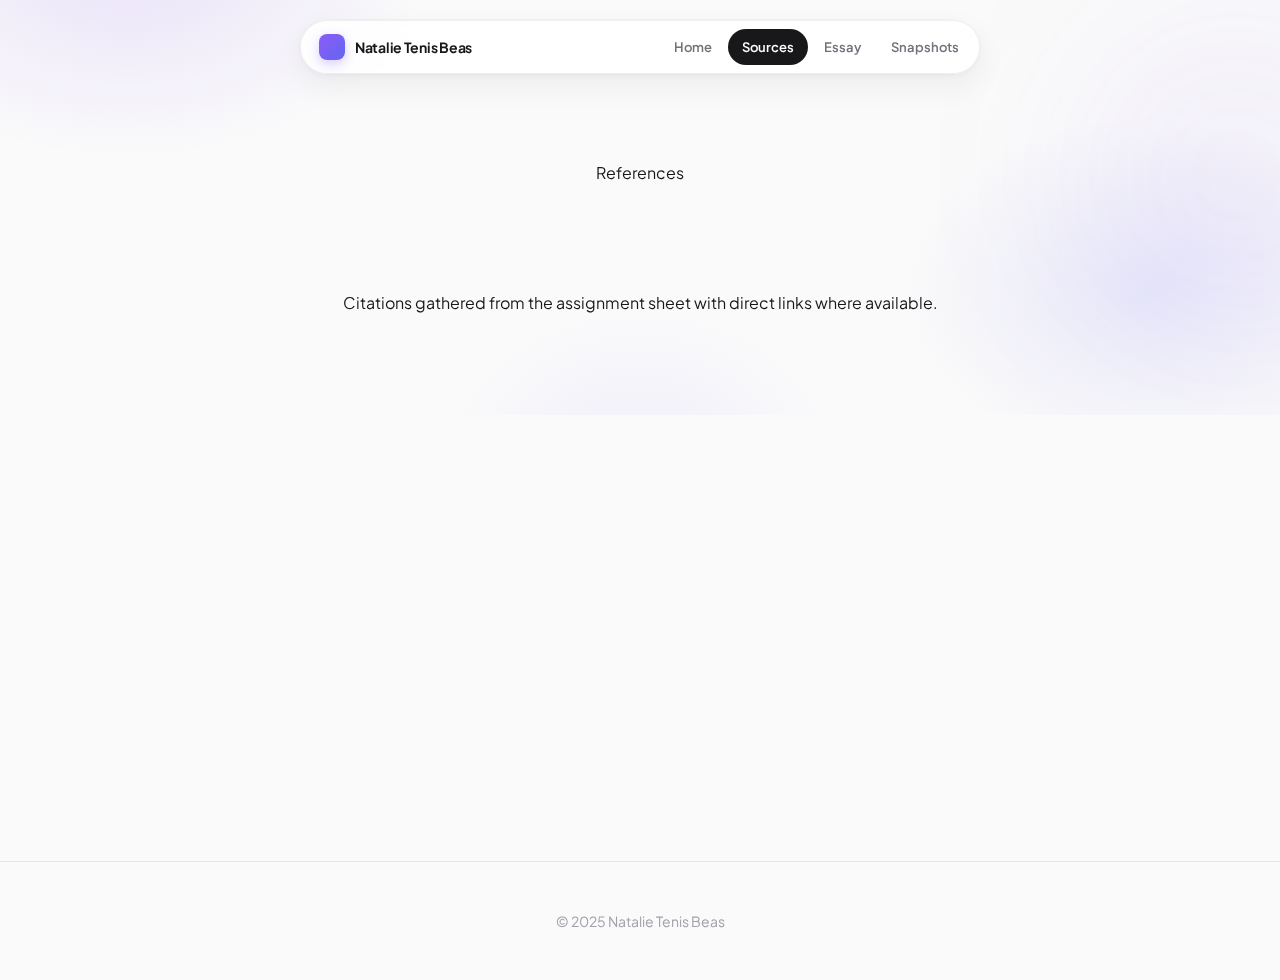
<file: sources.html>
<!doctype html>
<html lang="en">
<head>
	<meta charset="utf-8">
	<meta name="viewport" content="width=device-width, initial-scale=1">
	<title>Sources — Writing in Psychology</title>
	<link rel="stylesheet" href="assets/css/styles.css">
</head>
<body>
	<header class="nav">
		<div class="container nav-inner">
			<a class="brand" href="index.html"><span class="brand-badge"></span><span>Natalie Tenis Beas</span></a>
			<nav class="menu">
				<a href="index.html">Home</a>
				<a class="active" href="sources.html">Sources</a>
				<a href="draft.html">Essay</a>
				<a href="snapshots.html">Snapshots</a>
			</nav>
		</div>
	</header>

	<main>
		<section class="hero">
			<div class="container">
				<div class="kicker">References</div>
				<h1 class="h1 gradient-text">Scholarly Sources</h1>
				<p class="subtitle">Citations gathered from the assignment sheet with direct links where available.</p>
			</div>
		</section>

		<section class="section">
			<div class="container citations">
				<article class="citation-card reveal reveal-1">
					<h3 class="card-title">Sherma, A. B. (2025). Teachers' Feedback and Students' Emotional Wellbeing in Writing Courses.</h3>
					<p class="citation-meta">Journal of English Learner Education, 17(1).</p>
					<p class="citation-meta">Retrieved from <a href="https://stars.library.ucf.edu/jele/vol17/iss1/9" target="_blank" rel="noopener">stars.library.ucf.edu/jele/vol17/iss1/9</a></p>
				</article>

				<article class="citation-card reveal reveal-2">
					<h3 class="card-title">Truax, M. L. (2018). The Impact of Teacher Language and Growth Mindset Feedback on Writing Motivation.</h3>
					<p class="citation-meta">Literacy Research and Instruction, 57(2), 135–157.</p>
					<p class="citation-meta">DOI: <a href="https://doi.org/10.1080/19388071.2017.1340529" target="_blank" rel="noopener">10.1080/19388071.2017.1340529</a></p>
				</article>

				<article class="citation-card reveal reveal-3">
					<h3 class="card-title">Zhu, Jinyu, et al. (2024). Relationships between Teacher Feedback and English Writing Proficiency in Chinese Students: The Mediating Effect of Writing Self‑Regulated Learning Strategies.</h3>
					<p class="citation-meta"><em>System</em>, 123, 103338.</p>
					<p class="citation-meta">DOI: <a href="https://doi.org/10.1016/j.system.2024.103338" target="_blank" rel="noopener">10.1016/j.system.2024.103338</a></p>
				</article>

				<article class="citation-card reveal reveal-4">
					<h3 class="card-title">Snapshots (Artifacts Referenced)</h3>
					<p class="citation-meta">Direct download links provided in the final submission.</p>
					<ul>
						<li>Snapshot #1 — <a href="https://drive.google.com/file/d/1oM6Gxu0y8qZPQxXNmFQVa8meyzzZmjX/preview" target="_blank" rel="noopener">Open</a></li>
						<li>Snapshot #2 — <a href="https://drive.google.com/file/d/1RvjVcDk6inS9tuG1fv1GD0pKNWzwPqHv/preview" target="_blank" rel="noopener">Open</a></li>
						<li>Snapshot #3 — <a href="https://drive.google.com/file/d/1L2MlVuUBDw1TI-Dj2SC7259bfvgJYig1/preview" target="_blank" rel="noopener">Open</a></li>
					</ul>
				</article>
			</div>
		</section>
	</main>

	<footer class="footer">
		<div class="container">© 2025 Natalie Tenis Beas</div>
	</footer>
</body>
</html>
</file>
<file: assets/css/styles.css>
/* ============================================
   MODERN DESIGN SYSTEM
   OpenAI/Anthropic + Apple Aesthetic
   ============================================ */

@import url('https://fonts.googleapis.com/css2?family=Plus+Jakarta+Sans:wght@400;500;600;700;800&display=swap');

:root {
  /* Colors */
  --bg: #fafafa;
  --bg-secondary: #f4f4f5;
  --bg-tertiary: #e4e4e7;
  --panel: rgba(255, 255, 255, 0.8);
  --panel-solid: #ffffff;
  --text: #18181b;
  --text-secondary: #71717a;
  --text-tertiary: #a1a1aa;
  --brand: #18181b;
  --brand-hover: #27272a;
  --accent: #8b5cf6;
  --accent-secondary: #6366f1;
  --accent-tertiary: #a78bfa;
  --success: #10b981;
  --border: rgba(0, 0, 0, 0.08);
  --border-light: rgba(0, 0, 0, 0.04);
  
  /* Shadows */
  --shadow-xs: 0 1px 2px rgba(0, 0, 0, 0.04);
  --shadow-sm: 0 2px 8px rgba(0, 0, 0, 0.04);
  --shadow: 0 4px 16px rgba(0, 0, 0, 0.06);
  --shadow-lg: 0 12px 40px rgba(0, 0, 0, 0.08);
  --shadow-xl: 0 24px 64px rgba(0, 0, 0, 0.12);
  --shadow-glow: 0 0 60px rgba(139, 92, 246, 0.15);
  
  /* Spacing & Sizing */
  --radius-xs: 8px;
  --radius-sm: 12px;
  --radius: 16px;
  --radius-lg: 24px;
  --radius-xl: 32px;
  --maxw: 1200px;
  
  /* Transitions */
  --ease: cubic-bezier(0.25, 0.1, 0.25, 1);
  --ease-out: cubic-bezier(0.16, 1, 0.3, 1);
  --ease-bounce: cubic-bezier(0.34, 1.56, 0.64, 1);
  --duration: 0.4s;
  --duration-fast: 0.2s;
}

/* ============================================
   RESET & BASE
   ============================================ */
*, *::before, *::after {
  box-sizing: border-box;
  margin: 0;
  padding: 0;
}

html {
  scroll-behavior: smooth;
  -webkit-font-smoothing: antialiased;
  -moz-osx-font-smoothing: grayscale;
  text-rendering: optimizeLegibility;
}

body {
  font-family: 'Plus Jakarta Sans', -apple-system, BlinkMacSystemFont, sans-serif;
  font-size: 16px;
  line-height: 1.6;
  color: var(--text);
  background: var(--bg);
  min-height: 100vh;
  overflow-x: hidden;
}

/* ============================================
   AMBIENT BACKGROUND
   ============================================ */
.ambient-bg {
  position: fixed;
  inset: 0;
  pointer-events: none;
  z-index: -1;
  overflow: hidden;
}

.ambient-orb {
  position: absolute;
  border-radius: 50%;
  filter: blur(80px);
  opacity: 0.5;
  animation: orbFloat 20s ease-in-out infinite;
}

.orb-1 {
  width: 600px;
  height: 600px;
  background: radial-gradient(circle, rgba(139, 92, 246, 0.25), transparent 70%);
  top: -200px;
  left: -100px;
  animation-delay: 0s;
}

.orb-2 {
  width: 500px;
  height: 500px;
  background: radial-gradient(circle, rgba(99, 102, 241, 0.2), transparent 70%);
  top: 30%;
  right: -150px;
  animation-delay: -7s;
  animation-duration: 25s;
}

.orb-3 {
  width: 400px;
  height: 400px;
  background: radial-gradient(circle, rgba(167, 139, 250, 0.15), transparent 70%);
  bottom: -100px;
  left: 30%;
  animation-delay: -14s;
  animation-duration: 22s;
}

@keyframes orbFloat {
  0%, 100% { transform: translate(0, 0) scale(1); }
  25% { transform: translate(30px, -30px) scale(1.05); }
  50% { transform: translate(-20px, 20px) scale(0.95); }
  75% { transform: translate(20px, 30px) scale(1.02); }
}

/* Grid pattern overlay */
.grid-pattern {
  position: fixed;
  inset: 0;
  background-image: 
    linear-gradient(rgba(0, 0, 0, 0.015) 1px, transparent 1px),
    linear-gradient(90deg, rgba(0, 0, 0, 0.015) 1px, transparent 1px);
  background-size: 60px 60px;
  pointer-events: none;
  z-index: -1;
  mask-image: radial-gradient(ellipse 80% 50% at 50% 0%, black, transparent);
}

.container {
  width: 100%;
  max-width: var(--maxw);
  margin: 0 auto;
  padding: 0 24px;
}

/* ============================================
   NAVIGATION
   ============================================ */
.nav {
  position: fixed;
  top: 20px;
  left: 50%;
  transform: translateX(-50%);
  z-index: 100;
  width: calc(100% - 40px);
  max-width: 680px;
}

.nav-inner {
  display: flex;
  align-items: center;
  justify-content: space-between;
  height: 54px;
  padding: 0 6px 0 18px;
  background: rgba(255, 255, 255, 0.85);
  backdrop-filter: blur(20px) saturate(180%);
  -webkit-backdrop-filter: blur(20px) saturate(180%);
  border: 1px solid rgba(0, 0, 0, 0.06);
  border-radius: 100px;
  box-shadow: 
    0 0 0 1px rgba(0, 0, 0, 0.02),
    0 2px 8px rgba(0, 0, 0, 0.04),
    0 12px 32px rgba(0, 0, 0, 0.06);
}

.brand {
  display: flex;
  align-items: center;
  gap: 10px;
  text-decoration: none;
  color: var(--text);
  font-weight: 700;
  font-size: 14px;
  letter-spacing: -0.02em;
  transition: opacity var(--duration-fast) var(--ease);
}

.brand:hover {
  opacity: 0.7;
}

.brand-badge {
  width: 26px;
  height: 26px;
  border-radius: 8px;
  background: linear-gradient(135deg, var(--accent), var(--accent-secondary));
  box-shadow: 0 4px 12px rgba(139, 92, 246, 0.3);
  transition: transform var(--duration) var(--ease-bounce);
}

.brand:hover .brand-badge {
  transform: rotate(-8deg) scale(1.05);
}

.menu {
  display: flex;
  align-items: center;
  gap: 2px;
}

.menu a {
  position: relative;
  padding: 8px 14px;
  border-radius: 100px;
  font-size: 13px;
  font-weight: 600;
  color: var(--text-secondary);
  text-decoration: none;
  transition: all var(--duration-fast) var(--ease);
}

.menu a:hover {
  color: var(--text);
}

.menu a.active {
  color: #fff;
  background: var(--text);
}

/* ============================================
   HERO SECTION
   ============================================ */
.hero {
  padding: 160px 0 100px;
  text-align: center;
  position: relative;
  overflow: hidden;
}

/* Animated gradient glow background */
.hero::before {
  content: "";
  position: absolute;
  top: -50%;
  left: -50%;
  width: 200%;
  height: 200%;
  background: 
    radial-gradient(ellipse 600px 400px at 30% 20%, rgba(139, 92, 246, 0.15), transparent 50%),
    radial-gradient(ellipse 500px 350px at 70% 60%, rgba(99, 102, 241, 0.12), transparent 50%),
    radial-gradient(ellipse 400px 300px at 50% 80%, rgba(167, 139, 250, 0.1), transparent 50%);
  animation: heroGradientMove 20s ease-in-out infinite;
  pointer-events: none;
  z-index: 0;
}

.hero::after {
  content: "";
  position: absolute;
  top: -30%;
  right: -20%;
  width: 600px;
  height: 600px;
  background: radial-gradient(circle, rgba(139, 92, 246, 0.08), transparent 60%);
  filter: blur(60px);
  animation: heroOrbFloat 15s ease-in-out infinite alternate;
  pointer-events: none;
  z-index: 0;
}

@keyframes heroGradientMove {
  0%, 100% {
    transform: translate(0, 0) rotate(0deg);
  }
  25% {
    transform: translate(2%, 3%) rotate(1deg);
  }
  50% {
    transform: translate(-1%, 2%) rotate(-1deg);
  }
  75% {
    transform: translate(1%, -2%) rotate(0.5deg);
  }
}

@keyframes heroOrbFloat {
  0% {
    transform: translate(0, 0) scale(1);
    opacity: 0.6;
  }
  100% {
    transform: translate(-40px, 30px) scale(1.1);
    opacity: 0.8;
  }
}

.hero .container {
  position: relative;
  z-index: 1;
}

.hero-badge {
  display: inline-flex;
  align-items: center;
  gap: 8px;
  padding: 10px 18px;
  margin-bottom: 28px;
  background: linear-gradient(135deg, rgba(139, 92, 246, 0.1), rgba(99, 102, 241, 0.05));
  border: 1px solid rgba(139, 92, 246, 0.2);
  border-radius: 100px;
  font-size: 13px;
  font-weight: 600;
  color: var(--accent);
  animation: fadeSlideUp 0.8s var(--ease-out) forwards;
}

.hero-badge::before {
  content: "";
  width: 8px;
  height: 8px;
  border-radius: 50%;
  background: var(--accent);
  animation: pulse 2s ease-in-out infinite;
}

.hero h1 {
  font-size: clamp(44px, 9vw, 80px);
  font-weight: 800;
  letter-spacing: -0.04em;
  line-height: 1;
  margin-bottom: 24px;
  opacity: 0;
  animation: fadeSlideUp 0.8s var(--ease-out) 0.1s forwards;
}

.hero h1 span {
  background: linear-gradient(135deg, var(--accent), var(--accent-secondary), var(--text));
  background-size: 200% 200%;
  -webkit-background-clip: text;
  background-clip: text;
  color: transparent;
  animation: gradientShift 8s ease infinite;
}

@keyframes gradientShift {
  0%, 100% { background-position: 0% 50%; }
  50% { background-position: 100% 50%; }
}

.hero-subtitle {
  max-width: 600px;
  margin: 0 auto 40px;
  font-size: 18px;
  line-height: 1.7;
  color: var(--text-secondary);
  opacity: 0;
  animation: fadeSlideUp 0.8s var(--ease-out) 0.2s forwards;
}

.hero-actions {
  display: flex;
  justify-content: center;
  gap: 14px;
  flex-wrap: wrap;
  opacity: 0;
  animation: fadeSlideUp 0.8s var(--ease-out) 0.3s forwards;
}

/* Floating decoration */
.hero-decoration {
  position: absolute;
  width: 100%;
  height: 200px;
  bottom: -100px;
  left: 0;
  background: linear-gradient(to bottom, transparent, var(--bg));
  pointer-events: none;
}

/* ============================================
   BUTTONS
   ============================================ */
.btn {
  display: inline-flex;
  align-items: center;
  justify-content: center;
  gap: 10px;
  padding: 14px 28px;
  border-radius: 100px;
  font-size: 14px;
  font-weight: 600;
  text-decoration: none;
  cursor: pointer;
  border: none;
  transition: all var(--duration) var(--ease);
  position: relative;
  overflow: hidden;
}

.btn::before {
  content: "";
  position: absolute;
  inset: 0;
  background: linear-gradient(135deg, rgba(255,255,255,0.2), transparent);
  opacity: 0;
  transition: opacity var(--duration-fast) var(--ease);
}

.btn:hover::before {
  opacity: 1;
}

.btn-primary {
  background: var(--text);
  color: #fff;
  box-shadow: 
    0 2px 4px rgba(0, 0, 0, 0.1),
    0 8px 24px rgba(0, 0, 0, 0.15);
}

.btn-primary:hover {
  transform: translateY(-2px);
  box-shadow: 
    0 4px 8px rgba(0, 0, 0, 0.12),
    0 16px 32px rgba(0, 0, 0, 0.18);
}

.btn-secondary {
  background: var(--panel-solid);
  border: 1px solid var(--border);
  color: var(--text);
  box-shadow: var(--shadow-sm);
}

.btn-secondary:hover {
  transform: translateY(-2px);
  box-shadow: var(--shadow);
  border-color: rgba(0, 0, 0, 0.12);
}

.btn-accent {
  background: linear-gradient(135deg, var(--accent), var(--accent-secondary));
  color: #fff;
  box-shadow: 
    0 2px 4px rgba(139, 92, 246, 0.2),
    0 8px 24px rgba(139, 92, 246, 0.3);
}

.btn-accent:hover {
  transform: translateY(-2px);
  box-shadow: 
    0 4px 8px rgba(139, 92, 246, 0.25),
    0 16px 40px rgba(139, 92, 246, 0.35);
}

.btn-sm {
  padding: 10px 20px;
  font-size: 13px;
}

.btn-icon {
  width: 18px;
  height: 18px;
  transition: transform var(--duration-fast) var(--ease);
}

.btn:hover .btn-icon {
  transform: translateX(3px);
}

/* ============================================
   REFLECTION SECTION
   ============================================ */
.reflection-section {
  padding: 20px 0 60px;
}

.reflection-card {
  background: var(--panel);
  backdrop-filter: blur(20px);
  border: 1px solid var(--border);
  border-radius: var(--radius-xl);
  padding: 48px;
  position: relative;
  overflow: hidden;
  transition: all var(--duration) var(--ease);
}

.reflection-card::before {
  content: "";
  position: absolute;
  inset: -2px;
  background: linear-gradient(135deg, rgba(139, 92, 246, 0.3), rgba(99, 102, 241, 0.2), rgba(167, 139, 250, 0.3));
  border-radius: inherit;
  opacity: 0;
  z-index: -1;
  filter: blur(20px);
  transition: opacity 0.5s var(--ease);
}

.reflection-card:hover::before {
  opacity: 1;
}

.reflection-card:hover {
  border-color: rgba(139, 92, 246, 0.25);
  box-shadow: 
    0 0 40px rgba(139, 92, 246, 0.08),
    0 20px 60px rgba(0, 0, 0, 0.08);
}

.reflection-card h2 {
  font-size: 32px;
  font-weight: 800;
  letter-spacing: -0.03em;
  margin-bottom: 32px;
  background: linear-gradient(135deg, var(--text), var(--accent));
  -webkit-background-clip: text;
  background-clip: text;
  color: transparent;
}

.reflection-content {
  display: grid;
  grid-template-columns: repeat(2, 1fr);
  gap: 24px;
}

.reflection-item {
  background: var(--panel-solid);
  border: 1px solid var(--border-light);
  border-radius: var(--radius-lg);
  padding: 28px;
  transition: all var(--duration) var(--ease);
}

.reflection-item:hover {
  transform: translateY(-4px);
  box-shadow: var(--shadow-lg);
  border-color: rgba(139, 92, 246, 0.15);
}

.reflection-item.highlight {
  background: linear-gradient(135deg, rgba(139, 92, 246, 0.06), rgba(99, 102, 241, 0.03));
  border-color: rgba(139, 92, 246, 0.15);
}

.reflection-item-icon {
  width: 44px;
  height: 44px;
  margin-bottom: 18px;
  border-radius: var(--radius-sm);
  display: flex;
  align-items: center;
  justify-content: center;
  background: var(--bg-secondary);
  color: var(--text-secondary);
  transition: all var(--duration) var(--ease);
}

.reflection-item:hover .reflection-item-icon {
  background: linear-gradient(135deg, rgba(139, 92, 246, 0.15), rgba(99, 102, 241, 0.1));
  color: var(--accent);
  transform: scale(1.05);
}

.reflection-item.highlight .reflection-item-icon {
  background: linear-gradient(135deg, rgba(139, 92, 246, 0.15), rgba(99, 102, 241, 0.1));
  color: var(--accent);
}

.reflection-item h4 {
  font-size: 16px;
  font-weight: 700;
  margin-bottom: 12px;
  letter-spacing: -0.01em;
}

.reflection-item p {
  font-size: 15px;
  line-height: 1.7;
  color: var(--text-secondary);
}

@media (max-width: 768px) {
  .reflection-card {
    padding: 32px 24px;
  }
  
  .reflection-content {
    grid-template-columns: 1fr;
  }
  
  .reflection-card h2 {
    font-size: 26px;
  }
}

/* ============================================
   STATS SECTION
   ============================================ */
.stats-section {
  padding: 40px 0 80px;
}

.stats-grid {
  display: grid;
  grid-template-columns: repeat(4, 1fr);
  gap: 24px;
}

.stat-card {
  text-align: center;
  padding: 32px 24px;
  background: var(--panel);
  backdrop-filter: blur(20px);
  border: 1px solid var(--border);
  border-radius: var(--radius-lg);
  transition: all var(--duration) var(--ease);
}

.stat-card:hover {
  transform: translateY(-4px);
  box-shadow: var(--shadow-lg);
  border-color: rgba(139, 92, 246, 0.2);
}

.stat-number {
  font-size: 48px;
  font-weight: 800;
  letter-spacing: -0.03em;
  background: linear-gradient(135deg, var(--text), var(--accent));
  -webkit-background-clip: text;
  background-clip: text;
  color: transparent;
  margin-bottom: 8px;
  line-height: 1;
}

.stat-label {
  font-size: 14px;
  font-weight: 600;
  color: var(--text-secondary);
  text-transform: uppercase;
  letter-spacing: 0.05em;
}

/* ============================================
   TABS SECTION
   ============================================ */
.tabs-section {
  padding: 0 0 100px;
}

.tabs-nav {
  display: flex;
  justify-content: center;
  gap: 6px;
  margin-bottom: 56px;
  padding: 6px;
  background: var(--bg-secondary);
  border-radius: var(--radius);
  max-width: 580px;
  margin-left: auto;
  margin-right: auto;
  box-shadow: inset 0 1px 2px rgba(0, 0, 0, 0.04);
}

.tab-btn {
  flex: 1;
  padding: 14px 20px;
  border: none;
  background: transparent;
  border-radius: var(--radius-sm);
  font-size: 14px;
  font-weight: 600;
  color: var(--text-secondary);
  cursor: pointer;
  transition: all var(--duration) var(--ease);
  position: relative;
}

.tab-btn:hover {
  color: var(--text);
}

.tab-btn.active {
  background: var(--panel-solid);
  color: var(--text);
  box-shadow: var(--shadow);
}

.tab-content {
  display: none;
  animation: tabFadeIn 0.5s var(--ease-out);
}

.tab-content.active {
  display: block;
}

@keyframes tabFadeIn {
  from {
    opacity: 0;
    transform: translateY(12px);
  }
  to {
    opacity: 1;
    transform: translateY(0);
  }
}

/* ============================================
   BENTO GRID
   ============================================ */
.bento-grid {
  display: grid;
  grid-template-columns: repeat(12, 1fr);
  gap: 20px;
  margin-bottom: 48px;
}

.bento-card {
  background: var(--panel);
  backdrop-filter: blur(20px);
  border: 1px solid var(--border);
  border-radius: var(--radius-lg);
  padding: 32px;
  transition: all var(--duration) var(--ease);
  position: relative;
  overflow: hidden;
}

.bento-card::before {
  content: "";
  position: absolute;
  inset: 0;
  background: linear-gradient(135deg, rgba(139, 92, 246, 0.03), transparent);
  opacity: 0;
  transition: opacity var(--duration) var(--ease);
}

.bento-card:hover {
  transform: translateY(-6px);
  box-shadow: var(--shadow-xl), var(--shadow-glow);
  border-color: rgba(139, 92, 246, 0.15);
}

.bento-card:hover::before {
  opacity: 1;
}

.bento-card.span-6 { grid-column: span 6; }
.bento-card.span-4 { grid-column: span 4; }
.bento-card.span-8 { grid-column: span 8; }
.bento-card.span-12 { grid-column: span 12; }

.bento-icon {
  width: 56px;
  height: 56px;
  margin-bottom: 24px;
  border-radius: var(--radius);
  display: flex;
  align-items: center;
  justify-content: center;
  font-size: 28px;
  background: linear-gradient(135deg, rgba(139, 92, 246, 0.1), rgba(99, 102, 241, 0.05));
  border: 1px solid rgba(139, 92, 246, 0.15);
  transition: all var(--duration) var(--ease);
}

.bento-card:hover .bento-icon {
  transform: scale(1.1) rotate(-5deg);
  box-shadow: 0 8px 24px rgba(139, 92, 246, 0.2);
}

.bento-card h3 {
  font-size: 20px;
  font-weight: 700;
  margin-bottom: 12px;
  letter-spacing: -0.02em;
}

.bento-card p {
  font-size: 15px;
  color: var(--text-secondary);
  line-height: 1.6;
}

/* ============================================
   FEATURE SECTION (Thesis)
   ============================================ */
.feature-section {
  background: var(--text);
  border-radius: var(--radius-xl);
  padding: 72px 56px;
  margin-bottom: 48px;
  position: relative;
  overflow: hidden;
}

.feature-section::before {
  content: "";
  position: absolute;
  top: -50%;
  right: -20%;
  width: 600px;
  height: 600px;
  background: radial-gradient(circle, rgba(139, 92, 246, 0.3), transparent 60%);
  filter: blur(60px);
  pointer-events: none;
}

.feature-section::after {
  content: "";
  position: absolute;
  bottom: -30%;
  left: -10%;
  width: 400px;
  height: 400px;
  background: radial-gradient(circle, rgba(99, 102, 241, 0.25), transparent 60%);
  filter: blur(50px);
  pointer-events: none;
}

.feature-content {
  position: relative;
  z-index: 1;
  text-align: center;
  max-width: 720px;
  margin: 0 auto;
}

.feature-label {
  display: inline-block;
  padding: 8px 16px;
  background: rgba(255, 255, 255, 0.1);
  border: 1px solid rgba(255, 255, 255, 0.15);
  border-radius: 100px;
  font-size: 12px;
  font-weight: 700;
  text-transform: uppercase;
  letter-spacing: 0.1em;
  color: var(--accent-tertiary);
  margin-bottom: 24px;
}

.feature-section h2 {
  font-size: 36px;
  font-weight: 700;
  letter-spacing: -0.02em;
  color: #fff;
  margin-bottom: 24px;
  line-height: 1.2;
}

.feature-section p {
  font-size: 18px;
  line-height: 1.8;
  color: rgba(255, 255, 255, 0.75);
}

.feature-section strong {
  color: var(--accent-tertiary);
}

/* ============================================
   FINDINGS GRID
   ============================================ */
.findings-grid {
  display: grid;
  grid-template-columns: repeat(2, 1fr);
  gap: 20px;
}

.finding-card {
  background: var(--panel-solid);
  border: 1px solid var(--border);
  border-radius: var(--radius);
  padding: 28px;
  transition: all var(--duration) var(--ease);
  position: relative;
}

.finding-card::after {
  content: "";
  position: absolute;
  top: 0;
  left: 0;
  width: 4px;
  height: 100%;
  background: linear-gradient(to bottom, var(--accent), var(--accent-secondary));
  border-radius: 4px 0 0 4px;
  opacity: 0;
  transition: opacity var(--duration) var(--ease);
}

.finding-card:hover {
  transform: translateX(8px);
  box-shadow: var(--shadow);
}

.finding-card:hover::after {
  opacity: 1;
}

.finding-label {
  display: inline-block;
  padding: 5px 12px;
  background: var(--bg-secondary);
  border-radius: 6px;
  font-size: 11px;
  font-weight: 700;
  text-transform: uppercase;
  letter-spacing: 0.06em;
  color: var(--accent);
  margin-bottom: 16px;
}

.finding-card h4 {
  font-size: 17px;
  font-weight: 700;
  margin-bottom: 10px;
  letter-spacing: -0.01em;
}

.finding-card p {
  font-size: 14px;
  color: var(--text-secondary);
  line-height: 1.6;
}

/* ============================================
   SNAPSHOTS
   ============================================ */
.snapshots-grid {
  display: grid;
  grid-template-columns: repeat(3, 1fr);
  gap: 24px;
}

.snapshot-card { 
  background: var(--panel-solid);
  border: 1px solid var(--border);
  border-radius: var(--radius-lg);
  overflow: hidden;
  transition: all var(--duration) var(--ease);
  position: relative; 
}

.snapshot-card::before {
  content: "";
  position: absolute;
  inset: 0;
  background: linear-gradient(135deg, rgba(139, 92, 246, 0.02), transparent);
  opacity: 0;
  transition: opacity var(--duration) var(--ease);
  z-index: 0;
}

.snapshot-card:hover { 
  transform: translateY(-8px) scale(1.01);
  box-shadow: var(--shadow-xl);
}

.snapshot-card:hover::before {
  opacity: 1;
}

.snapshot-header {
  height: 8px;
  background: linear-gradient(90deg, var(--accent), var(--accent-secondary), var(--accent-tertiary));
  background-size: 200% 100%;
  animation: shimmer 3s linear infinite;
}

@keyframes shimmer {
  0% { background-position: 200% 0; }
  100% { background-position: -200% 0; }
}

.snapshot-body {
  padding: 28px;
  position: relative; 
  z-index: 1;
}

.snapshot-label {
  display: inline-block;
  padding: 5px 12px;
  background: linear-gradient(135deg, rgba(139, 92, 246, 0.1), rgba(99, 102, 241, 0.05));
  border: 1px solid rgba(139, 92, 246, 0.15);
  border-radius: 6px;
  font-size: 11px;
  font-weight: 700;
  text-transform: uppercase;
  letter-spacing: 0.06em;
  color: var(--accent);
  margin-bottom: 18px;
}

.snapshot-title { 
  font-size: 20px; 
  font-weight: 700; 
  letter-spacing: -0.02em;
  margin-bottom: 8px;
}

.snapshot-meta { 
  font-size: 14px;
  color: var(--text-tertiary);
  margin-bottom: 20px;
  font-style: italic;
}

.snapshot-list { 
  list-style: none;
  padding: 0;
  margin: 0 0 24px;
}

.snapshot-list li {
  position: relative;
  padding-left: 20px; 
  margin-bottom: 14px;
  font-size: 14px;
  color: var(--text-secondary);
  line-height: 1.6;
}

.snapshot-list li::before {
  content: "";
  position: absolute;
  left: 0;
  top: 8px;
  width: 6px;
  height: 6px;
  border-radius: 50%;
  background: linear-gradient(135deg, var(--accent), var(--accent-secondary));
  box-shadow: 0 2px 6px rgba(139, 92, 246, 0.3);
}

/* ============================================
   SOURCES
   ============================================ */
.sources-grid {
  display: grid;
  gap: 16px;
}

.source-card {
  background: var(--panel-solid);
  border: 1px solid var(--border);
  border-radius: var(--radius);
  padding: 28px;
  display: grid;
  grid-template-columns: auto 1fr auto;
  gap: 24px;
  align-items: start;
  transition: all var(--duration) var(--ease);
}

.source-card:hover {
  transform: translateX(8px);
  border-color: var(--accent);
  box-shadow: var(--shadow), -4px 0 0 var(--accent);
}

.source-number {
  display: flex;
  align-items: center;
  justify-content: center;
  width: 40px;
  height: 40px;
  background: linear-gradient(135deg, rgba(139, 92, 246, 0.1), rgba(99, 102, 241, 0.05));
  border: 1px solid rgba(139, 92, 246, 0.15);
  border-radius: 12px;
  font-size: 16px;
  font-weight: 800;
  color: var(--accent);
}

.source-content {
  flex: 1;
}

.source-title {
  font-size: 16px;
  font-weight: 700;
  margin-bottom: 6px;
  line-height: 1.4;
  letter-spacing: -0.01em;
}

.source-meta {
  font-size: 13px;
  color: var(--text-tertiary);
}

.source-link {
  display: inline-flex;
  align-items: center;
  gap: 8px;
  padding: 10px 18px;
  background: var(--bg-secondary);
  border-radius: 100px;
  font-size: 13px;
  font-weight: 600;
  color: var(--text);
  text-decoration: none;
  transition: all var(--duration) var(--ease);
  white-space: nowrap;
}

.source-link:hover {
  background: var(--text);
  color: #fff;
}

.source-link svg {
  width: 14px;
  height: 14px;
  transition: transform var(--duration-fast) var(--ease);
}

.source-link:hover svg {
  transform: translateX(3px);
}

/* ============================================
   ESSAY STYLES
   ============================================ */
.essay-container {
  max-width: 720px;
  margin: 0 auto;
}

.essay-header {
  text-align: center;
  margin-bottom: 56px;
  padding-bottom: 40px;
  border-bottom: 1px solid var(--border);
}

.essay-header h2 {
  font-size: 40px;
  font-weight: 800;
  letter-spacing: -0.03em;
  margin-bottom: 16px;
  background: linear-gradient(135deg, var(--text), var(--accent));
  -webkit-background-clip: text;
  background-clip: text;
  color: transparent;
}

.essay-meta {
  display: flex;
  justify-content: center;
  gap: 24px;
  color: var(--text-tertiary);
  font-size: 14px;
  font-weight: 500;
}

.prose {
  font-size: 18px;
  line-height: 1.85;
  color: var(--text);
}

.prose p {
  margin-bottom: 1.75em;
}

.prose h2 {
  font-size: 28px;
  font-weight: 700;
  letter-spacing: -0.02em;
  margin: 2.5em 0 0.75em;
  color: var(--text); 
}

.prose h3 {
  font-size: 22px;
  font-weight: 700;
  margin: 2em 0 0.5em;
}

.prose .lead {
  font-size: 21px;
  color: var(--text-secondary);
  line-height: 1.7;
}

.prose blockquote {
  margin: 2em 0;
  padding: 28px 32px;
  background: linear-gradient(135deg, rgba(139, 92, 246, 0.05), rgba(99, 102, 241, 0.02));
  border-radius: var(--radius);
  border-left: 4px solid var(--accent);
  font-style: italic;
  color: var(--text-secondary);
  font-size: 17px;
}

.prose blockquote p {
  margin: 0;
}

.prose .callout {
  margin: 2.5em 0;
  padding: 28px;
  background: var(--text);
  border-radius: var(--radius);
  color: rgba(255, 255, 255, 0.9);
}

.prose .callout strong {
  color: var(--accent-tertiary);
}

/* ============================================
   PAGE STYLES
   ============================================ */
.page-hero {
  padding: 160px 0 80px;
  text-align: center;
}

.page-hero h1 {
  font-size: clamp(36px, 7vw, 56px);
  font-weight: 800;
  letter-spacing: -0.03em;
  margin-bottom: 16px;
  background: linear-gradient(135deg, var(--text), var(--accent));
  -webkit-background-clip: text;
  background-clip: text;
  color: transparent;
}

.page-hero p {
  color: var(--text-secondary);
  font-size: 18px;
  max-width: 500px;
  margin: 0 auto;
}

.page-section {
  padding: 0 0 100px;
}

/* ============================================
   FOOTER
   ============================================ */
.footer {
  padding: 48px 0;
  text-align: center;
  color: var(--text-tertiary);
  font-size: 14px;
  border-top: 1px solid var(--border);
  margin-top: 40px;
}

.footer p {
  margin: 0;
}

/* ============================================
   CTA SECTION
   ============================================ */
.cta-section {
  margin-top: 48px;
  padding: 48px;
  background: linear-gradient(135deg, var(--bg-secondary), var(--bg));
  border: 1px solid var(--border);
  border-radius: var(--radius-xl);
  text-align: center;
}

.cta-section h3 {
  font-size: 24px;
  font-weight: 700;
  margin-bottom: 12px;
  letter-spacing: -0.02em;
}

.cta-section p {
  color: var(--text-secondary);
  margin-bottom: 24px;
  font-size: 16px;
}

/* ============================================
   ANIMATIONS
   ============================================ */
@keyframes fadeSlideUp {
  from {
    opacity: 0;
    transform: translateY(24px);
  }
  to {
    opacity: 1;
    transform: translateY(0);
  }
}

@keyframes fadeIn {
  from { opacity: 0; }
  to { opacity: 1; }
}

@keyframes pulse {
  0%, 100% { 
    opacity: 1; 
    transform: scale(1);
    box-shadow: 0 0 0 0 rgba(139, 92, 246, 0.4);
  }
  50% { 
    opacity: 0.8; 
    transform: scale(1.15);
    box-shadow: 0 0 0 6px rgba(139, 92, 246, 0);
  }
}

.reveal {
  opacity: 0;
  animation: fadeSlideUp 0.7s var(--ease-out) forwards;
}

.reveal-1 { animation-delay: 0.1s; }
.reveal-2 { animation-delay: 0.15s; }
.reveal-3 { animation-delay: 0.2s; }
.reveal-4 { animation-delay: 0.25s; }

/* ============================================
   RESPONSIVE
   ============================================ */
@media (max-width: 1024px) {
  .bento-grid {
    grid-template-columns: repeat(6, 1fr);
  }
  
  .bento-card.span-6,
  .bento-card.span-4,
  .bento-card.span-8 {
    grid-column: span 6;
  }
  
  .bento-card.span-12 {
    grid-column: span 6;
  }
  
  .findings-grid {
    grid-template-columns: 1fr;
  }
  
  .snapshots-grid {
    grid-template-columns: repeat(2, 1fr);
  }
  
  .stats-grid {
    grid-template-columns: repeat(2, 1fr);
  }
}

@media (max-width: 768px) {
  .nav {
    top: 12px;
    width: calc(100% - 24px);
  }
  
  .nav-inner {
    height: 50px;
    padding: 0 4px 0 14px;
  }
  
  .brand span:last-child {
    display: none;
  }
  
  .menu a {
    padding: 7px 12px;
    font-size: 12px;
  }
  
  .hero {
    padding: 140px 0 80px;
  }
  
  .tabs-nav {
    flex-wrap: wrap;
  }
  
  .tab-btn {
    flex: 0 0 calc(50% - 3px);
    padding: 12px 14px;
    font-size: 13px;
  }
  
  .bento-grid {
    grid-template-columns: 1fr;
  }
  
  .bento-card.span-6,
  .bento-card.span-4,
  .bento-card.span-8,
  .bento-card.span-12 {
    grid-column: span 1;
  }
  
  .snapshots-grid {
    grid-template-columns: 1fr;
  }
  
  .stats-grid {
    grid-template-columns: 1fr 1fr;
    gap: 16px;
  }
  
  .stat-card {
    padding: 24px 20px;
  }
  
  .stat-number {
    font-size: 36px;
  }
  
  .feature-section {
    padding: 48px 28px;
    border-radius: var(--radius-lg);
  }
  
  .feature-section h2 {
    font-size: 28px;
  }
  
  .source-card {
    grid-template-columns: 1fr;
    gap: 16px;
  }
  
  .source-number {
    width: 36px;
    height: 36px;
  }
  
  .container {
    padding: 0 16px;
  }
}

@media (max-width: 480px) {
  .hero h1 {
    font-size: 36px;
  }
  
  .hero-subtitle {
    font-size: 16px;
  }
  
  .btn {
    padding: 12px 22px;
    font-size: 13px;
    width: 100%;
  }
  
  .hero-actions {
    flex-direction: column;
    width: 100%;
    max-width: 280px;
    margin-left: auto;
    margin-right: auto;
  }
  
  .stats-grid {
    grid-template-columns: 1fr;
  }
}

/* ============================================
   REDUCED MOTION
   ============================================ */
@media (prefers-reduced-motion: reduce) {
  *, *::before, *::after {
    animation-duration: 0.01ms !important;
    animation-iteration-count: 1 !important;
    transition-duration: 0.01ms !important;
  }
  
  html {
    scroll-behavior: auto;
  }
  
  .ambient-orb,
  .snapshot-header {
    animation: none;
  }
}
</file>
